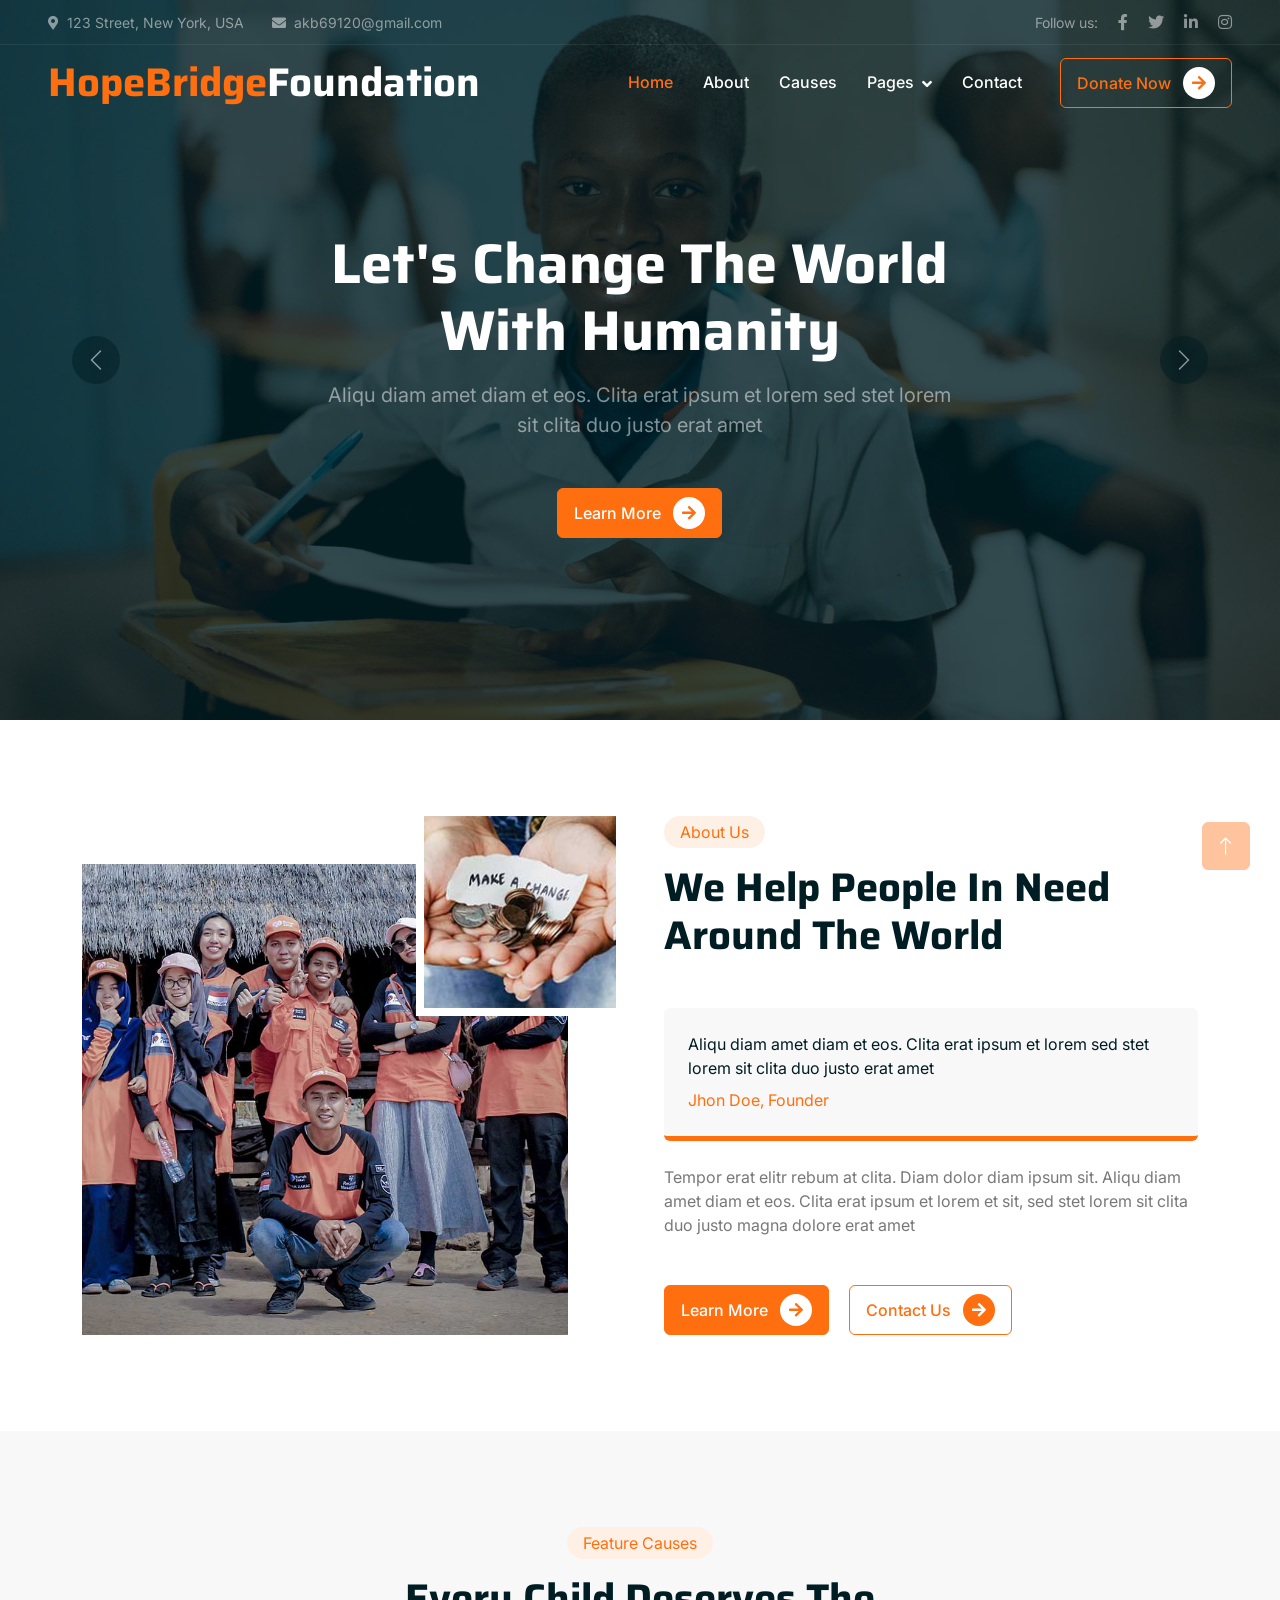
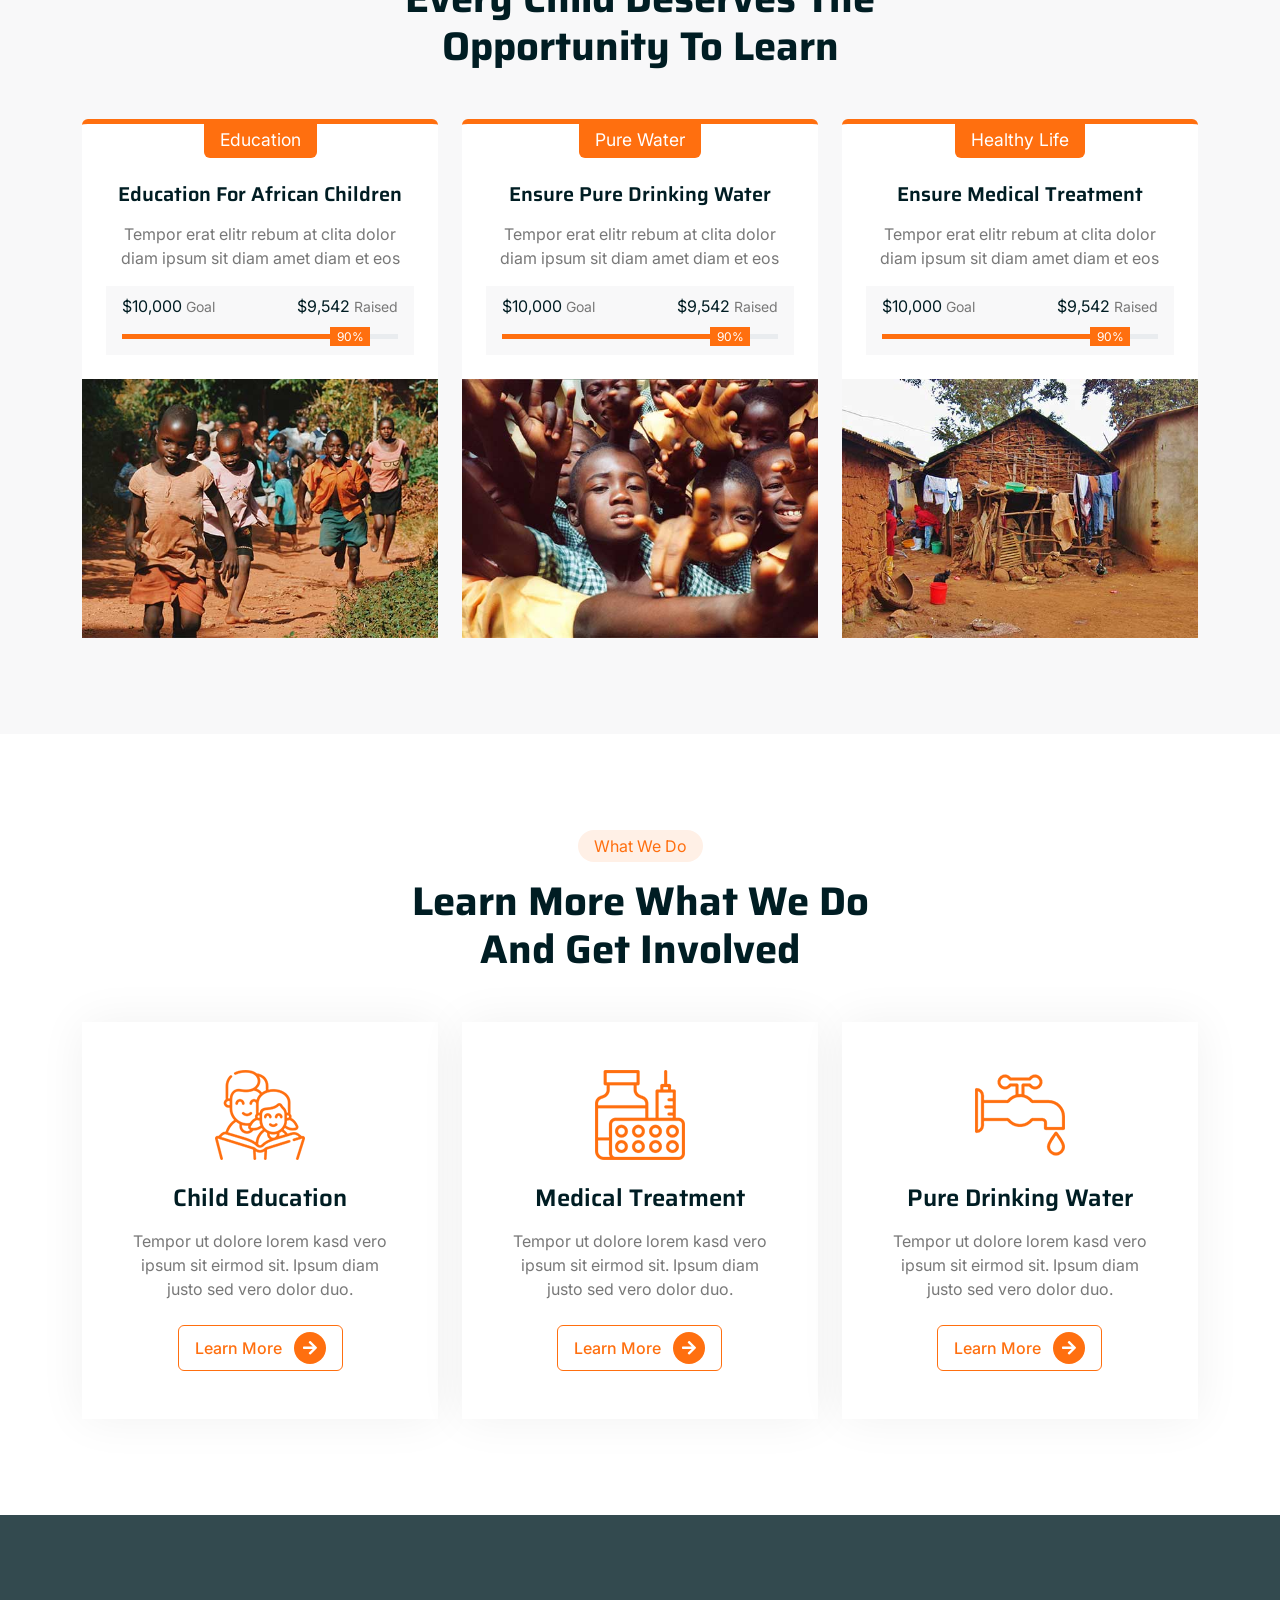
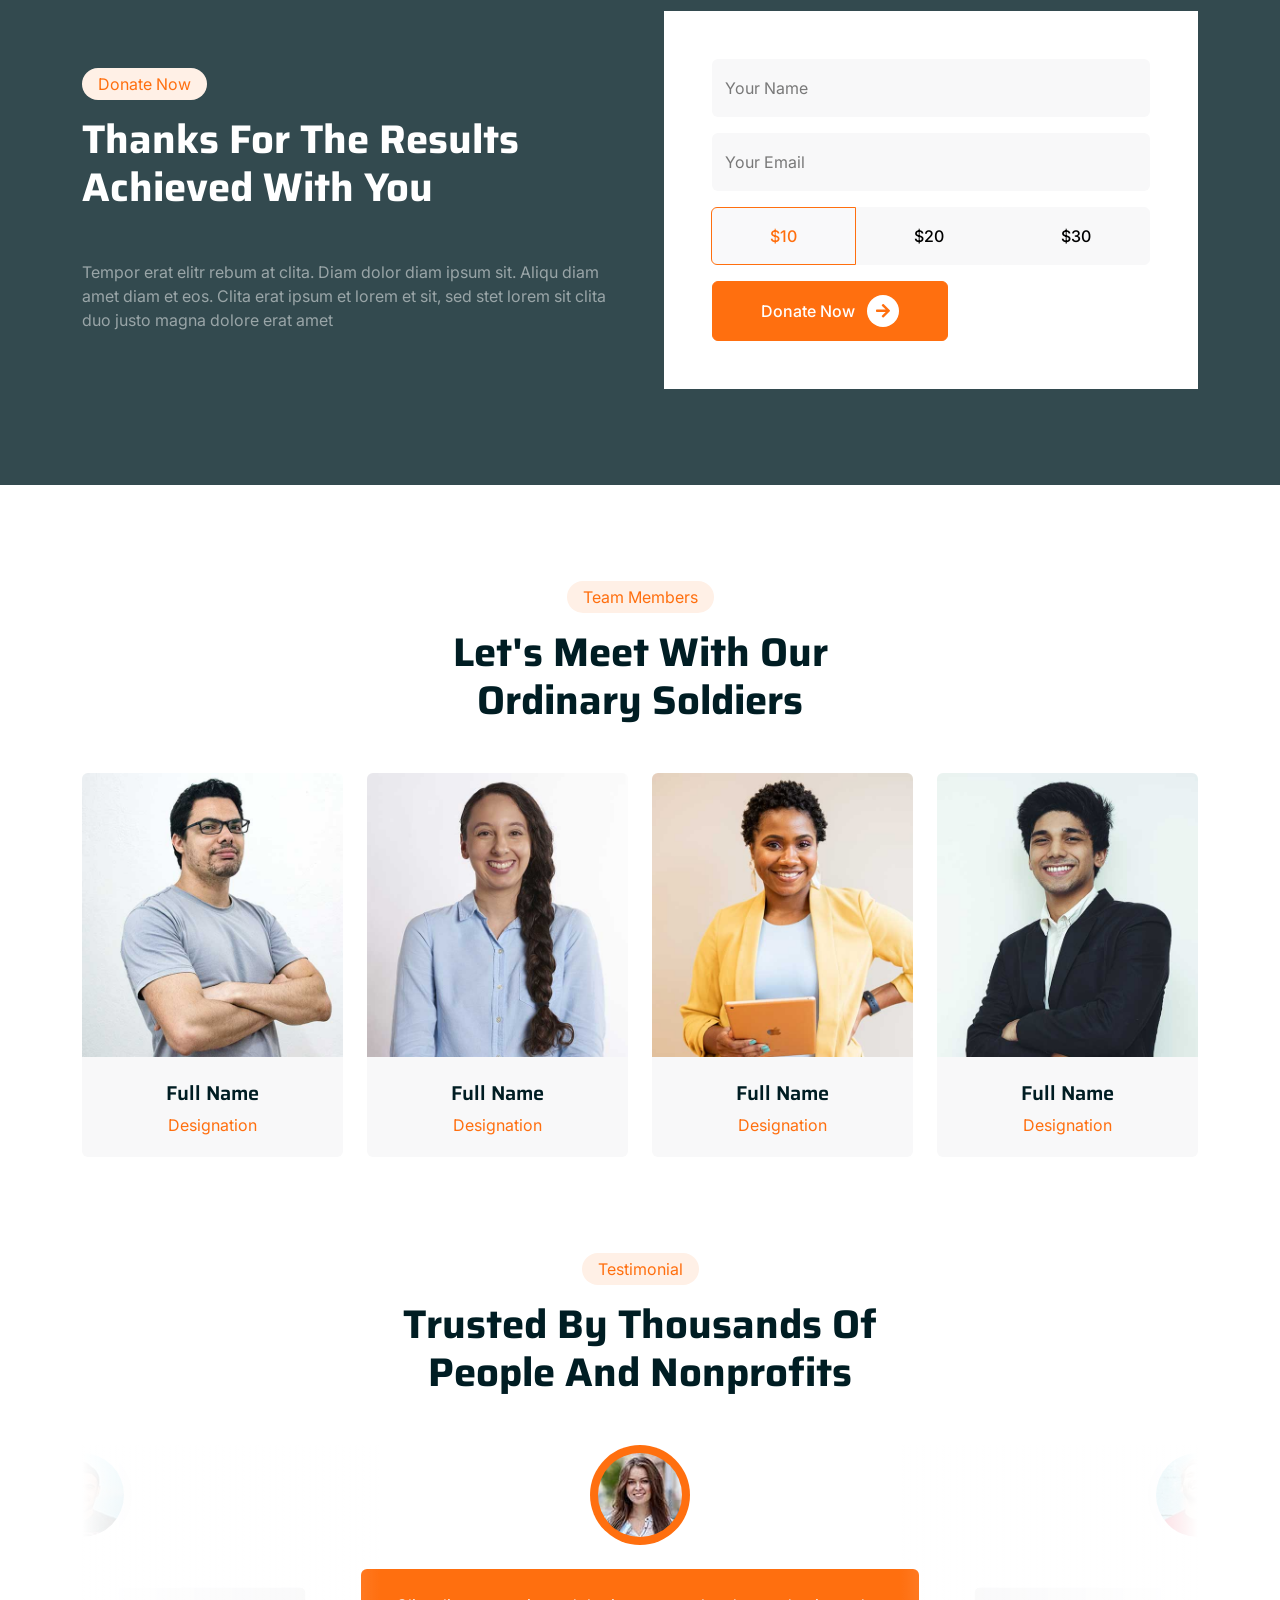
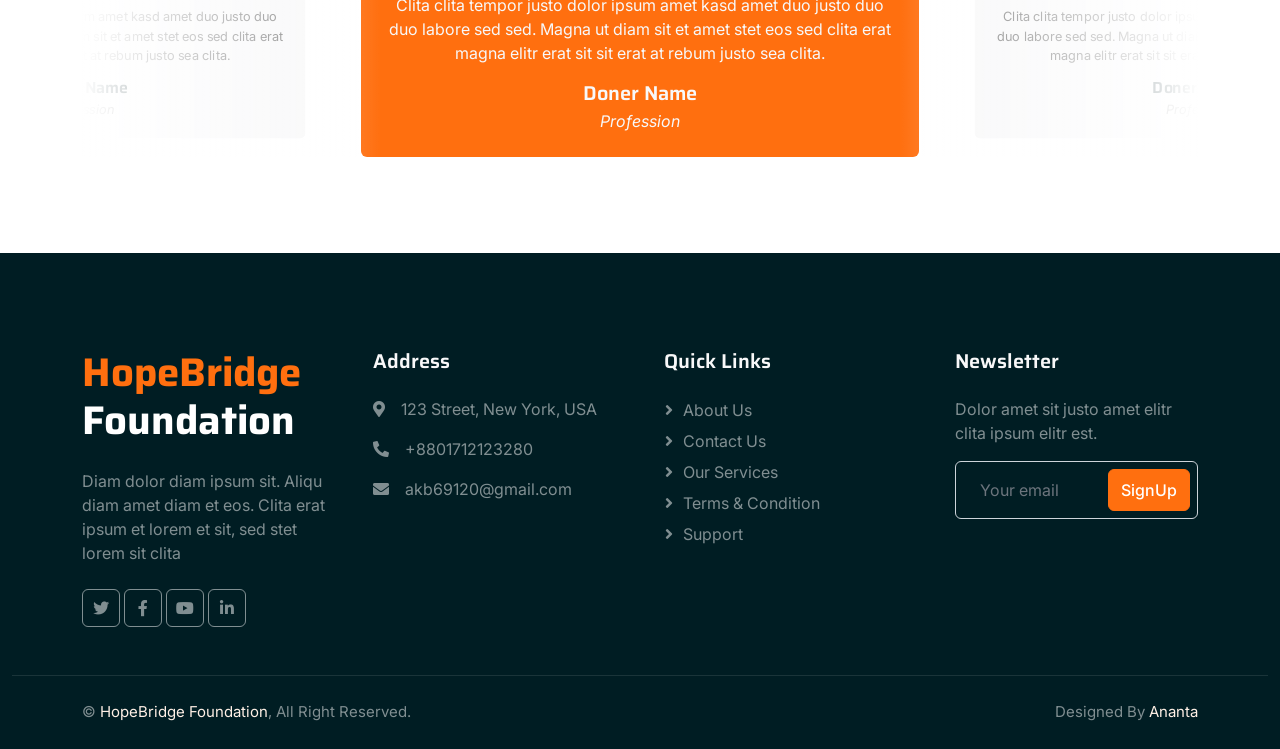
<file: index.html>
<!DOCTYPE html>
<html lang="en">

<head>
    <meta charset="utf-8">
    <title>HopeBridge Foundation - Nonprofit Website</title>
    <meta content="width=device-width, initial-scale=1.0" name="viewport">
    <meta content="" name="keywords">
    <meta content="" name="description">

    <!-- Favicon -->
    <link href="img/favicon.ico" rel="icon">

    <!-- Google Web Fonts -->
    <link rel="preconnect" href="https://fonts.googleapis.com">
    <link rel="preconnect" href="https://fonts.gstatic.com" crossorigin>
    <link href="https://fonts.googleapis.com/css2?family=Inter:wght@400;500;600&family=Saira:wght@500;600;700&display=swap" rel="stylesheet"> 

    <!-- Icon Font Stylesheet -->
    <link href="https://cdnjs.cloudflare.com/ajax/libs/font-awesome/5.10.0/css/all.min.css" rel="stylesheet">
    <link href="https://cdn.jsdelivr.net/npm/bootstrap-icons@1.4.1/font/bootstrap-icons.css" rel="stylesheet">

    <!-- Libraries Stylesheet -->
    <link href="lib/animate/animate.min.css" rel="stylesheet">
    <link href="lib/owlcarousel/assets/owl.carousel.min.css" rel="stylesheet">

    <!-- Customized Bootstrap Stylesheet -->
    <link href="css/bootstrap.min.css" rel="stylesheet">

    <!-- Template Stylesheet -->
    <link href="css/style.css" rel="stylesheet">
</head>

<body>
    <!-- Spinner Start -->
    <div id="spinner" class="show bg-white position-fixed translate-middle w-100 vh-100 top-50 start-50 d-flex align-items-center justify-content-center">
        <div class="spinner-grow text-primary" role="status"></div>
    </div>
    <!-- Spinner End -->


    <!-- Navbar Start -->
    <div class="container-fluid fixed-top px-0 wow fadeIn" data-wow-delay="0.1s">
        <div class="top-bar text-white-50 row gx-0 align-items-center d-none d-lg-flex">
            <div class="col-lg-6 px-5 text-start">
                <small><i class="fa fa-map-marker-alt me-2"></i>123 Street, New York, USA</small>
                <small class="ms-4"><i class="fa fa-envelope me-2"></i>akb69120@gmail.com</small>
            </div>
            <div class="col-lg-6 px-5 text-end">
                <small>Follow us:</small>
                <a class="text-white-50 ms-3" href=""><i class="fab fa-facebook-f"></i></a>
                <a class="text-white-50 ms-3" href=""><i class="fab fa-twitter"></i></a>
                <a class="text-white-50 ms-3" href=""><i class="fab fa-linkedin-in"></i></a>
                <a class="text-white-50 ms-3" href=""><i class="fab fa-instagram"></i></a>
            </div>
        </div>

        <nav class="navbar navbar-expand-lg navbar-dark py-lg-0 px-lg-5 wow fadeIn" data-wow-delay="0.1s">
            <a href="index.html" class="navbar-brand ms-4 ms-lg-0">
                <h1 class="fw-bold text-primary m-0">HopeBridge<span class="text-white">Foundation</span></h1>
            </a>
            <button type="button" class="navbar-toggler me-4" data-bs-toggle="collapse" data-bs-target="#navbarCollapse">
                <span class="navbar-toggler-icon"></span>
            </button>
            <div class="collapse navbar-collapse" id="navbarCollapse">
                <div class="navbar-nav ms-auto p-4 p-lg-0">
                    <a href="index.html" class="nav-item nav-link active">Home</a>
                    <a href="about.html" class="nav-item nav-link">About</a>
                    <a href="causes.html" class="nav-item nav-link">Causes</a>
                    <div class="nav-item dropdown">
                        <a href="#" class="nav-link dropdown-toggle" data-bs-toggle="dropdown">Pages</a>
                        <div class="dropdown-menu m-0">
                            <a href="service.html" class="dropdown-item">Service</a>
                            <a href="donate.html" class="dropdown-item">Donate</a>
                            <a href="team.html" class="dropdown-item">Our Team</a>
                            <a href="testimonial.html" class="dropdown-item">Testimonial</a>
                            <a href="404.html" class="dropdown-item">404 Page</a>
                        </div>
                    </div>
                    <a href="contact.html" class="nav-item nav-link">Contact</a>
                </div>
                <div class="d-none d-lg-flex ms-2">
                    <a class="btn btn-outline-primary py-2 px-3" href="">
                        Donate Now
                        <div class="d-inline-flex btn-sm-square bg-white text-primary rounded-circle ms-2">
                            <i class="fa fa-arrow-right"></i>
                        </div>
                    </a>
                </div>
            </div>
        </nav>
    </div>
    <!-- Navbar End -->


    <!-- Carousel Start -->
    <div class="container-fluid p-0 mb-5">
        <div id="header-carousel" class="carousel slide" data-bs-ride="carousel">
            <div class="carousel-inner">
                <div class="carousel-item active">
                    <img class="w-100" src="img/carousel-1.jpg" alt="Image">
                    <div class="carousel-caption">
                        <div class="container">
                            <div class="row justify-content-center">
                                <div class="col-lg-7 pt-5">
                                    <h1 class="display-4 text-white mb-3 animated slideInDown">Let's Change The World With Humanity</h1>
                                    <p class="fs-5 text-white-50 mb-5 animated slideInDown">Aliqu diam amet diam et eos. Clita erat ipsum et lorem sed stet lorem sit clita duo justo erat amet</p>
                                    <a class="btn btn-primary py-2 px-3 animated slideInDown" href="">
                                        Learn More
                                        <div class="d-inline-flex btn-sm-square bg-white text-primary rounded-circle ms-2">
                                            <i class="fa fa-arrow-right"></i>
                                        </div>
                                    </a>
                                </div>
                            </div>
                        </div>
                    </div>
                </div>
                <div class="carousel-item">
                    <img class="w-100" src="img/carousel-2.jpg" alt="Image">
                    <div class="carousel-caption">
                        <div class="container">
                            <div class="row justify-content-center">
                                <div class="col-lg-7 pt-5">
                                    <h1 class="display-4 text-white mb-3 animated slideInDown">Let's Save More Lifes With Our Helping Hand</h1>
                                    <p class="fs-5 text-white-50 mb-5 animated slideInDown">Aliqu diam amet diam et eos. Clita erat ipsum et lorem sed stet lorem sit clita duo justo erat amet</p>
                                    <a class="btn btn-primary py-2 px-3 animated slideInDown" href="">
                                        Learn More
                                        <div class="d-inline-flex btn-sm-square bg-white text-primary rounded-circle ms-2">
                                            <i class="fa fa-arrow-right"></i>
                                        </div>
                                    </a>
                                </div>
                            </div>
                        </div>
                    </div>
                </div>
            </div>
            <button class="carousel-control-prev" type="button" data-bs-target="#header-carousel"
                data-bs-slide="prev">
                <span class="carousel-control-prev-icon" aria-hidden="true"></span>
                <span class="visually-hidden">Previous</span>
            </button>
            <button class="carousel-control-next" type="button" data-bs-target="#header-carousel"
                data-bs-slide="next">
                <span class="carousel-control-next-icon" aria-hidden="true"></span>
                <span class="visually-hidden">Next</span>
            </button>
        </div>
    </div>
    <!-- Carousel End -->


    <!-- About Start -->
    <div class="container-xxl py-5">
        <div class="container">
            <div class="row g-5">
                <div class="col-lg-6 wow fadeInUp" data-wow-delay="0.1s">
                    <div class="position-relative overflow-hidden h-100" style="min-height: 400px;">
                        <img class="position-absolute w-100 h-100 pt-5 pe-5" src="img/about-1.jpg" alt="" style="object-fit: cover;">
                        <img class="position-absolute top-0 end-0 bg-white ps-2 pb-2" src="img/about-2.jpg" alt="" style="width: 200px; height: 200px;">
                    </div>
                </div>
                <div class="col-lg-6 wow fadeInUp" data-wow-delay="0.5s">
                    <div class="h-100">
                        <div class="d-inline-block rounded-pill bg-secondary text-primary py-1 px-3 mb-3">About Us</div>
                        <h1 class="display-6 mb-5">We Help People In Need Around The World</h1>
                        <div class="bg-light border-bottom border-5 border-primary rounded p-4 mb-4">
                            <p class="text-dark mb-2">Aliqu diam amet diam et eos. Clita erat ipsum et lorem sed stet lorem sit clita duo justo erat amet</p>
                            <span class="text-primary">Jhon Doe, Founder</span>
                        </div>
                        <p class="mb-5">Tempor erat elitr rebum at clita. Diam dolor diam ipsum sit. Aliqu diam amet diam et eos. Clita erat ipsum et lorem et sit, sed stet lorem sit clita duo justo magna dolore erat amet</p>
                        <a class="btn btn-primary py-2 px-3 me-3" href="">
                            Learn More
                            <div class="d-inline-flex btn-sm-square bg-white text-primary rounded-circle ms-2">
                                <i class="fa fa-arrow-right"></i>
                            </div>
                        </a>
                        <a class="btn btn-outline-primary py-2 px-3" href="">
                            Contact Us
                            <div class="d-inline-flex btn-sm-square bg-primary text-white rounded-circle ms-2">
                                <i class="fa fa-arrow-right"></i>
                            </div>
                        </a>
                    </div>
                </div>
            </div>
        </div>
    </div>
    <!-- About End -->


    <!-- Causes Start -->
    <div class="container-xxl bg-light my-5 py-5">
        <div class="container py-5">
            <div class="text-center mx-auto mb-5 wow fadeInUp" data-wow-delay="0.1s" style="max-width: 500px;">
                <div class="d-inline-block rounded-pill bg-secondary text-primary py-1 px-3 mb-3">Feature Causes</div>
                <h1 class="display-6 mb-5">Every Child Deserves The Opportunity To Learn</h1>
            </div>
            <div class="row g-4 justify-content-center">
                <div class="col-lg-4 col-md-6 wow fadeInUp" data-wow-delay="0.1s">
                    <div class="causes-item d-flex flex-column bg-white border-top border-5 border-primary rounded-top overflow-hidden h-100">
                        <div class="text-center p-4 pt-0">
                            <div class="d-inline-block bg-primary text-white rounded-bottom fs-5 pb-1 px-3 mb-4">
                                <small>Education</small>
                            </div>
                            <h5 class="mb-3">Education For African Children</h5>
                            <p>Tempor erat elitr rebum at clita dolor diam ipsum sit diam amet diam et eos</p>
                            <div class="causes-progress bg-light p-3 pt-2">
                                <div class="d-flex justify-content-between">
                                    <p class="text-dark">$10,000 <small class="text-body">Goal</small></p>
                                    <p class="text-dark">$9,542 <small class="text-body">Raised</small></p>
                                </div>
                                <div class="progress">
                                    <div class="progress-bar" role="progressbar" aria-valuenow="90" aria-valuemin="0" aria-valuemax="100">
                                        <span>90%</span>
                                    </div>
                                </div>
                            </div>
                        </div>
                        <div class="position-relative mt-auto">
                            <img class="img-fluid" src="img/courses-1.jpg" alt="">
                            <div class="causes-overlay">
                                <a class="btn btn-outline-primary" href="">
                                    Read More
                                    <div class="d-inline-flex btn-sm-square bg-primary text-white rounded-circle ms-2">
                                        <i class="fa fa-arrow-right"></i>
                                    </div>
                                </a>
                            </div>
                        </div>
                    </div>
                </div>
                <div class="col-lg-4 col-md-6 wow fadeInUp" data-wow-delay="0.3s">
                    <div class="causes-item d-flex flex-column bg-white border-top border-5 border-primary rounded-top overflow-hidden h-100">
                        <div class="text-center p-4 pt-0">
                            <div class="d-inline-block bg-primary text-white rounded-bottom fs-5 pb-1 px-3 mb-4">
                                <small>Pure Water</small>
                            </div>
                            <h5 class="mb-3">Ensure Pure Drinking Water</h5>
                            <p>Tempor erat elitr rebum at clita dolor diam ipsum sit diam amet diam et eos</p>
                            <div class="causes-progress bg-light p-3 pt-2">
                                <div class="d-flex justify-content-between">
                                    <p class="text-dark">$10,000 <small class="text-body">Goal</small></p>
                                    <p class="text-dark">$9,542 <small class="text-body">Raised</small></p>
                                </div>
                                <div class="progress">
                                    <div class="progress-bar" role="progressbar" aria-valuenow="90" aria-valuemin="0" aria-valuemax="100">
                                        <span>90%</span>
                                    </div>
                                </div>
                            </div>
                        </div>
                        <div class="position-relative mt-auto">
                            <img class="img-fluid" src="img/courses-2.jpg" alt="">
                            <div class="causes-overlay">
                                <a class="btn btn-outline-primary" href="">
                                    Read More
                                    <div class="d-inline-flex btn-sm-square bg-primary text-white rounded-circle ms-2">
                                        <i class="fa fa-arrow-right"></i>
                                    </div>
                                </a>
                            </div>
                        </div>
                    </div>
                </div>
                <div class="col-lg-4 col-md-6 wow fadeInUp" data-wow-delay="0.5s">
                    <div class="causes-item d-flex flex-column bg-white border-top border-5 border-primary rounded-top overflow-hidden h-100">
                        <div class="text-center p-4 pt-0">
                            <div class="d-inline-block bg-primary text-white rounded-bottom fs-5 pb-1 px-3 mb-4">
                                <small>Healthy Life</small>
                            </div>
                            <h5 class="mb-3">Ensure Medical Treatment</h5>
                            <p>Tempor erat elitr rebum at clita dolor diam ipsum sit diam amet diam et eos</p>
                            <div class="causes-progress bg-light p-3 pt-2">
                                <div class="d-flex justify-content-between">
                                    <p class="text-dark">$10,000 <small class="text-body">Goal</small></p>
                                    <p class="text-dark">$9,542 <small class="text-body">Raised</small></p>
                                </div>
                                <div class="progress">
                                    <div class="progress-bar" role="progressbar" aria-valuenow="90" aria-valuemin="0" aria-valuemax="100">
                                        <span>90%</span>
                                    </div>
                                </div>
                            </div>
                        </div>
                        <div class="position-relative mt-auto">
                            <img class="img-fluid" src="img/courses-3.jpg" alt="">
                            <div class="causes-overlay">
                                <a class="btn btn-outline-primary" href="">
                                    Read More
                                    <div class="d-inline-flex btn-sm-square bg-primary text-white rounded-circle ms-2">
                                        <i class="fa fa-arrow-right"></i>
                                    </div>
                                </a>
                            </div>
                        </div>
                    </div>
                </div>
            </div>
        </div>
    </div>
    <!-- Causes End -->


    <!-- Service Start -->
    <div class="container-xxl py-5">
        <div class="container">
            <div class="text-center mx-auto mb-5 wow fadeInUp" data-wow-delay="0.1s" style="max-width: 500px;">
                <div class="d-inline-block rounded-pill bg-secondary text-primary py-1 px-3 mb-3">What We Do</div>
                <h1 class="display-6 mb-5">Learn More What We Do And Get Involved</h1>
            </div>
            <div class="row g-4 justify-content-center">
                <div class="col-lg-4 col-md-6 wow fadeInUp" data-wow-delay="0.1s">
                    <div class="service-item bg-white text-center h-100 p-4 p-xl-5">
                        <img class="img-fluid mb-4" src="img/icon-1.png" alt="">
                        <h4 class="mb-3">Child Education</h4>
                        <p class="mb-4">Tempor ut dolore lorem kasd vero ipsum sit eirmod sit. Ipsum diam justo sed vero dolor duo.</p>
                        <a class="btn btn-outline-primary px-3" href="">
                            Learn More
                            <div class="d-inline-flex btn-sm-square bg-primary text-white rounded-circle ms-2">
                                <i class="fa fa-arrow-right"></i>
                            </div>
                        </a>
                    </div>
                </div>
                <div class="col-lg-4 col-md-6 wow fadeInUp" data-wow-delay="0.3s">
                    <div class="service-item bg-white text-center h-100 p-4 p-xl-5">
                        <img class="img-fluid mb-4" src="img/icon-2.png" alt="">
                        <h4 class="mb-3">Medical Treatment</h4>
                        <p class="mb-4">Tempor ut dolore lorem kasd vero ipsum sit eirmod sit. Ipsum diam justo sed vero dolor duo.</p>
                        <a class="btn btn-outline-primary px-3" href="">
                            Learn More
                            <div class="d-inline-flex btn-sm-square bg-primary text-white rounded-circle ms-2">
                                <i class="fa fa-arrow-right"></i>
                            </div>
                        </a>
                    </div>
                </div>
                <div class="col-lg-4 col-md-6 wow fadeInUp" data-wow-delay="0.5s">
                    <div class="service-item bg-white text-center h-100 p-4 p-xl-5">
                        <img class="img-fluid mb-4" src="img/icon-3.png" alt="">
                        <h4 class="mb-3">Pure Drinking Water</h4>
                        <p class="mb-4">Tempor ut dolore lorem kasd vero ipsum sit eirmod sit. Ipsum diam justo sed vero dolor duo.</p>
                        <a class="btn btn-outline-primary px-3" href="">
                            Learn More
                            <div class="d-inline-flex btn-sm-square bg-primary text-white rounded-circle ms-2">
                                <i class="fa fa-arrow-right"></i>
                            </div>
                        </a>
                    </div>
                </div>
            </div>
        </div>
    </div>
    <!-- Service End -->


    <!-- Donate Start -->
    <div class="container-fluid donate my-5 py-5" data-parallax="scroll" data-image-src="img/carousel-2.jpg">
        <div class="container py-5">
            <div class="row g-5 align-items-center">
                <div class="col-lg-6 wow fadeIn" data-wow-delay="0.1s">
                    <div class="d-inline-block rounded-pill bg-secondary text-primary py-1 px-3 mb-3">Donate Now</div>
                    <h1 class="display-6 text-white mb-5">Thanks For The Results Achieved With You</h1>
                    <p class="text-white-50 mb-0">Tempor erat elitr rebum at clita. Diam dolor diam ipsum sit. Aliqu diam amet diam et eos. Clita erat ipsum et lorem et sit, sed stet lorem sit clita duo justo magna dolore erat amet</p>
                </div>
                <div class="col-lg-6 wow fadeIn" data-wow-delay="0.5s">
                    <div class="h-100 bg-white p-5">
                        <form>
                            <div class="row g-3">
                                <div class="col-12">
                                    <div class="form-floating">
                                        <input type="text" class="form-control bg-light border-0" id="name" placeholder="Your Name">
                                        <label for="name">Your Name</label>
                                    </div>
                                </div>
                                <div class="col-12">
                                    <div class="form-floating">
                                        <input type="email" class="form-control bg-light border-0" id="email" placeholder="Your Email">
                                        <label for="email">Your Email</label>
                                    </div>
                                </div>
                                <div class="col-12">
                                    <div class="btn-group d-flex justify-content-around">
                                        <input type="radio" class="btn-check" name="btnradio" id="btnradio1" checked>
                                        <label class="btn btn-light py-3" for="btnradio1">$10</label>

                                        <input type="radio" class="btn-check" name="btnradio" id="btnradio2">
                                        <label class="btn btn-light py-3" for="btnradio2">$20</label>

                                        <input type="radio" class="btn-check" name="btnradio" id="btnradio3">
                                        <label class="btn btn-light py-3" for="btnradio3">$30</label>
                                    </div>
                                </div>
                                <div class="col-12">
                                    <button class="btn btn-primary px-5" style="height: 60px;">
                                        Donate Now
                                        <div class="d-inline-flex btn-sm-square bg-white text-primary rounded-circle ms-2">
                                            <i class="fa fa-arrow-right"></i>
                                        </div>
                                    </button>
                                </div>
                            </div>
                        </form>
                    </div>
                </div>
            </div>
        </div>
    </div>
    <!-- Donate End -->


    <!-- Team Start -->
    <div class="container-xxl py-5">
        <div class="container">
            <div class="text-center mx-auto mb-5 wow fadeInUp" data-wow-delay="0.1s" style="max-width: 500px;">
                <div class="d-inline-block rounded-pill bg-secondary text-primary py-1 px-3 mb-3">Team Members</div>
                <h1 class="display-6 mb-5">Let's Meet With Our Ordinary Soldiers</h1>
            </div>
            <div class="row g-4">
                <div class="col-lg-3 col-md-6 wow fadeInUp" data-wow-delay="0.1s">
                    <div class="team-item position-relative rounded overflow-hidden">
                        <div class="overflow-hidden">
                            <img class="img-fluid" src="img/team-1.jpg" alt="">
                        </div>
                        <div class="team-text bg-light text-center p-4">
                            <h5>Full Name</h5>
                            <p class="text-primary">Designation</p>
                            <div class="team-social text-center">
                                <a class="btn btn-square" href=""><i class="fab fa-facebook-f"></i></a>
                                <a class="btn btn-square" href=""><i class="fab fa-twitter"></i></a>
                                <a class="btn btn-square" href=""><i class="fab fa-instagram"></i></a>
                            </div>
                        </div>
                    </div>
                </div>
                <div class="col-lg-3 col-md-6 wow fadeInUp" data-wow-delay="0.3s">
                    <div class="team-item position-relative rounded overflow-hidden">
                        <div class="overflow-hidden">
                            <img class="img-fluid" src="img/team-2.jpg" alt="">
                        </div>
                        <div class="team-text bg-light text-center p-4">
                            <h5>Full Name</h5>
                            <p class="text-primary">Designation</p>
                            <div class="team-social text-center">
                                <a class="btn btn-square" href=""><i class="fab fa-facebook-f"></i></a>
                                <a class="btn btn-square" href=""><i class="fab fa-twitter"></i></a>
                                <a class="btn btn-square" href=""><i class="fab fa-instagram"></i></a>
                            </div>
                        </div>
                    </div>
                </div>
                <div class="col-lg-3 col-md-6 wow fadeInUp" data-wow-delay="0.5s">
                    <div class="team-item position-relative rounded overflow-hidden">
                        <div class="overflow-hidden">
                            <img class="img-fluid" src="img/team-3.jpg" alt="">
                        </div>
                        <div class="team-text bg-light text-center p-4">
                            <h5>Full Name</h5>
                            <p class="text-primary">Designation</p>
                            <div class="team-social text-center">
                                <a class="btn btn-square" href=""><i class="fab fa-facebook-f"></i></a>
                                <a class="btn btn-square" href=""><i class="fab fa-twitter"></i></a>
                                <a class="btn btn-square" href=""><i class="fab fa-instagram"></i></a>
                            </div>
                        </div>
                    </div>
                </div>
                <div class="col-lg-3 col-md-6 wow fadeInUp" data-wow-delay="0.7s">
                    <div class="team-item position-relative rounded overflow-hidden">
                        <div class="overflow-hidden">
                            <img class="img-fluid" src="img/team-4.jpg" alt="">
                        </div>
                        <div class="team-text bg-light text-center p-4">
                            <h5>Full Name</h5>
                            <p class="text-primary">Designation</p>
                            <div class="team-social text-center">
                                <a class="btn btn-square" href=""><i class="fab fa-facebook-f"></i></a>
                                <a class="btn btn-square" href=""><i class="fab fa-twitter"></i></a>
                                <a class="btn btn-square" href=""><i class="fab fa-instagram"></i></a>
                            </div>
                        </div>
                    </div>
                </div>
            </div>
        </div>
    </div>
    <!-- Team End -->


    <!-- Testimonial Start -->
    <div class="container-xxl py-5">
        <div class="container">
            <div class="text-center mx-auto mb-5 wow fadeInUp" data-wow-delay="0.1s" style="max-width: 500px;">
                <div class="d-inline-block rounded-pill bg-secondary text-primary py-1 px-3 mb-3">Testimonial</div>
                <h1 class="display-6 mb-5">Trusted By Thousands Of People And Nonprofits</h1>
            </div>
            <div class="owl-carousel testimonial-carousel wow fadeInUp" data-wow-delay="0.1s">
                <div class="testimonial-item text-center">
                    <img class="img-fluid bg-light rounded-circle p-2 mx-auto mb-4" src="img/testimonial-1.jpg" style="width: 100px; height: 100px;">
                    <div class="testimonial-text rounded text-center p-4">
                        <p>Clita clita tempor justo dolor ipsum amet kasd amet duo justo duo duo labore sed sed. Magna ut diam sit et amet stet eos sed clita erat magna elitr erat sit sit erat at rebum justo sea clita.</p>
                        <h5 class="mb-1">Doner Name</h5>
                        <span class="fst-italic">Profession</span>
                    </div>
                </div>
                <div class="testimonial-item text-center">
                    <img class="img-fluid bg-light rounded-circle p-2 mx-auto mb-4" src="img/testimonial-2.jpg" style="width: 100px; height: 100px;">
                    <div class="testimonial-text rounded text-center p-4">
                        <p>Clita clita tempor justo dolor ipsum amet kasd amet duo justo duo duo labore sed sed. Magna ut diam sit et amet stet eos sed clita erat magna elitr erat sit sit erat at rebum justo sea clita.</p>
                        <h5 class="mb-1">Doner Name</h5>
                        <span class="fst-italic">Profession</span>
                    </div>
                </div>
                <div class="testimonial-item text-center">
                    <img class="img-fluid bg-light rounded-circle p-2 mx-auto mb-4" src="img/testimonial-3.jpg" style="width: 100px; height: 100px;">
                    <div class="testimonial-text rounded text-center p-4">
                        <p>Clita clita tempor justo dolor ipsum amet kasd amet duo justo duo duo labore sed sed. Magna ut diam sit et amet stet eos sed clita erat magna elitr erat sit sit erat at rebum justo sea clita.</p>
                        <h5 class="mb-1">Doner Name</h5>
                        <span class="fst-italic">Profession</span>
                    </div>
                </div>
            </div>
        </div>
    </div>
    <!-- Testimonial End -->


    <!-- Footer Start -->
    <div class="container-fluid bg-dark text-white-50 footer mt-5 pt-5 wow fadeIn" data-wow-delay="0.1s">
        <div class="container py-5">
            <div class="row g-5">
                <div class="col-lg-3 col-md-6">
                    <h1 class="fw-bold text-primary mb-4">HopeBridge <span class="text-white">Foundation</span></h1>
                    <p>Diam dolor diam ipsum sit. Aliqu diam amet diam et eos. Clita erat ipsum et lorem et sit, sed stet lorem sit clita</p>
                    <div class="d-flex pt-2">
                        <a class="btn btn-square me-1" href=""><i class="fab fa-twitter"></i></a>
                        <a class="btn btn-square me-1" href=""><i class="fab fa-facebook-f"></i></a>
                        <a class="btn btn-square me-1" href=""><i class="fab fa-youtube"></i></a>
                        <a class="btn btn-square me-0" href=""><i class="fab fa-linkedin-in"></i></a>
                    </div>
                </div>
                <div class="col-lg-3 col-md-6">
                    <h5 class="text-light mb-4">Address</h5>
                    <p><i class="fa fa-map-marker-alt me-3"></i>123 Street, New York, USA</p>
                    <p><i class="fa fa-phone-alt me-3"></i>+8801712123280</p>
                    <p><i class="fa fa-envelope me-3"></i>akb69120@gmail.com</p>
                </div>
                <div class="col-lg-3 col-md-6">
                    <h5 class="text-light mb-4">Quick Links</h5>
                    <a class="btn btn-link" href="">About Us</a>
                    <a class="btn btn-link" href="">Contact Us</a>
                    <a class="btn btn-link" href="">Our Services</a>
                    <a class="btn btn-link" href="">Terms & Condition</a>
                    <a class="btn btn-link" href="">Support</a>
                </div>
                <div class="col-lg-3 col-md-6">
                    <h5 class="text-light mb-4">Newsletter</h5>
                    <p>Dolor amet sit justo amet elitr clita ipsum elitr est.</p>
                    <div class="position-relative mx-auto" style="max-width: 400px;">
                        <input class="form-control bg-transparent w-100 py-3 ps-4 pe-5" type="text" placeholder="Your email">
                        <button type="button" class="btn btn-primary py-2 position-absolute top-0 end-0 mt-2 me-2">SignUp</button>
                    </div>
                </div>
            </div>
        </div>
        <div class="container-fluid copyright">
            <div class="container">
                <div class="row">
                    <div class="col-md-6 text-center text-md-start mb-3 mb-md-0">
                        &copy; <a href="#">HopeBridge Foundation</a>, All Right Reserved.
                    </div>
                    <div class="col-md-6 text-center text-md-end">
                       
                        Designed By <a href="https://htmlcodex.com">Ananta</a>
                    </div>
                </div>
            </div>
        </div>
    </div>
    <!-- Footer End -->


    <!-- Back to Top -->
    <a href="#" class="btn btn-lg btn-primary btn-lg-square back-to-top"><i class="bi bi-arrow-up"></i></a>


    <!-- JavaScript Libraries -->
    <script src="https://code.jquery.com/jquery-3.4.1.min.js"></script>
    <script src="https://cdn.jsdelivr.net/npm/bootstrap@5.0.0/dist/js/bootstrap.bundle.min.js"></script>
    <script src="lib/wow/wow.min.js"></script>
    <script src="lib/easing/easing.min.js"></script>
    <script src="lib/waypoints/waypoints.min.js"></script>
    <script src="lib/owlcarousel/owl.carousel.min.js"></script>
    <script src="lib/parallax/parallax.min.js"></script>

    <!-- Template Javascript -->
    <script src="js/main.js"></script>
</body>

</html>
</file>
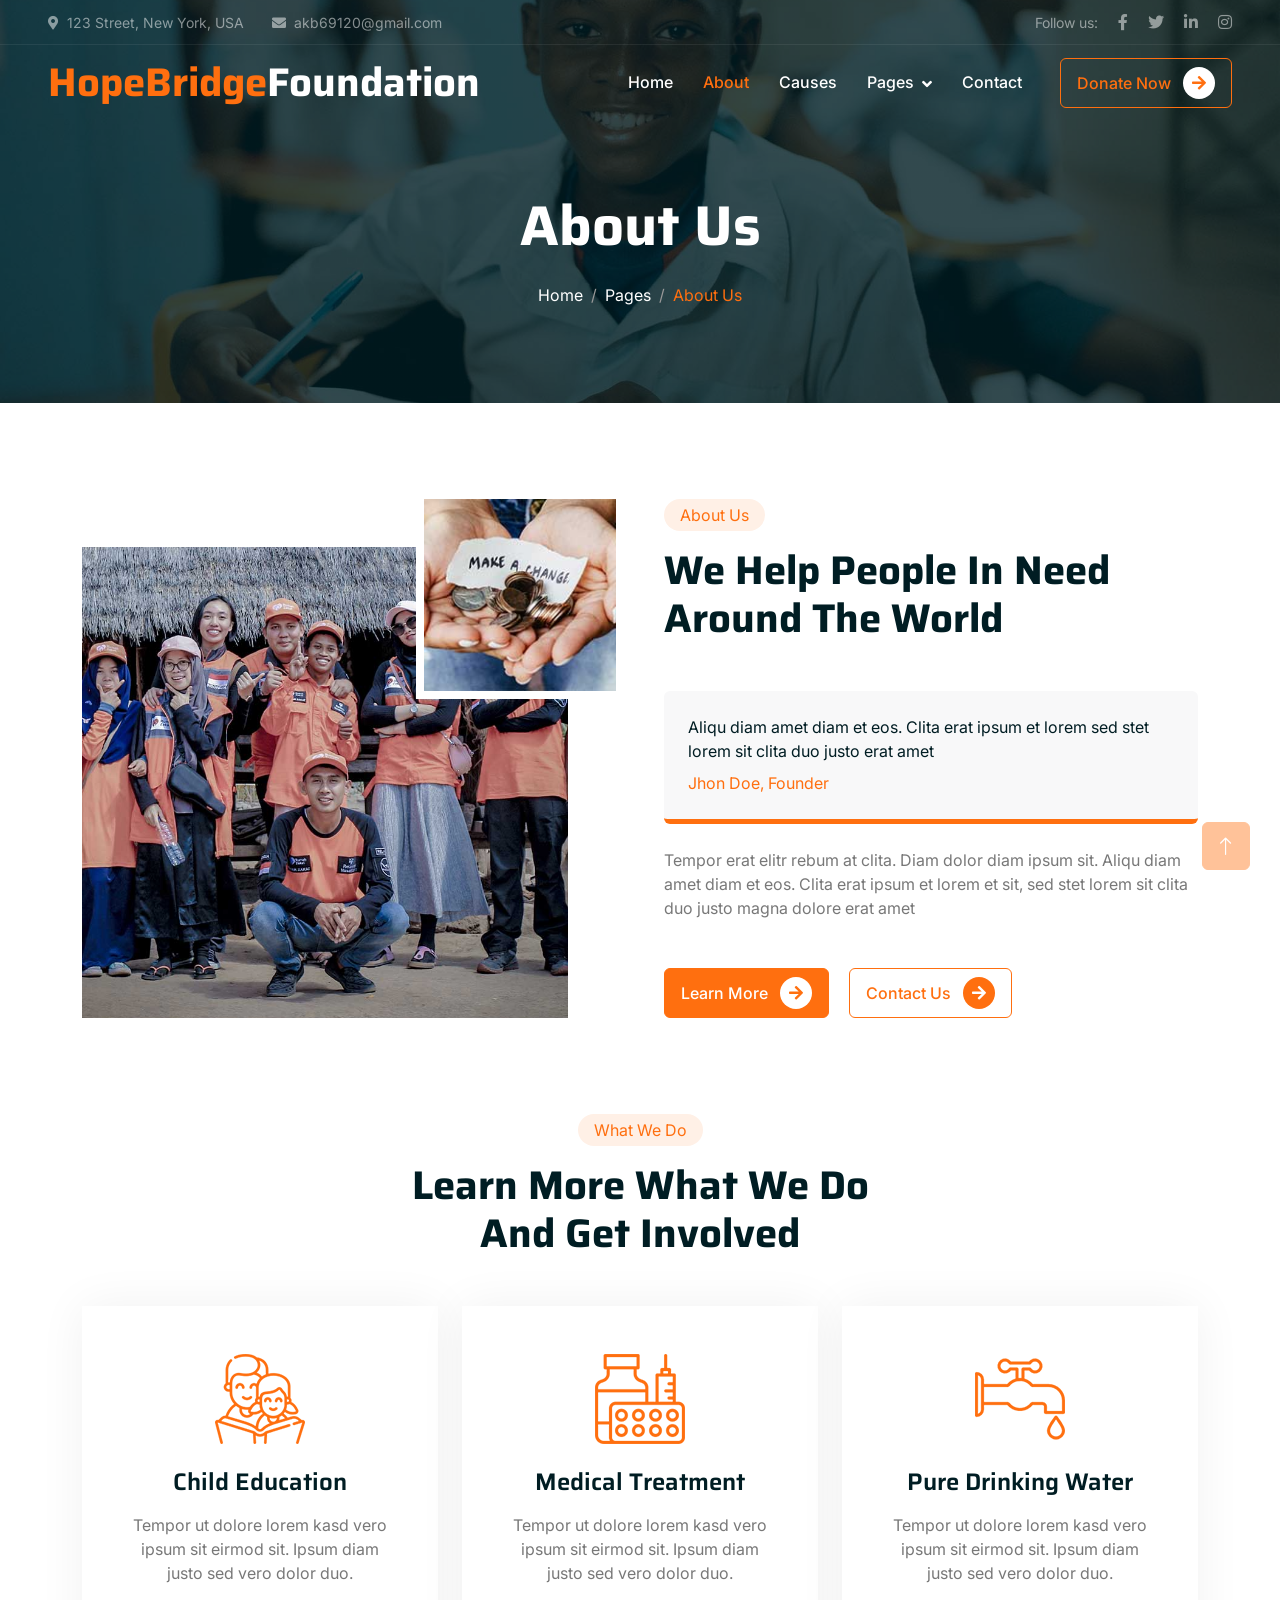
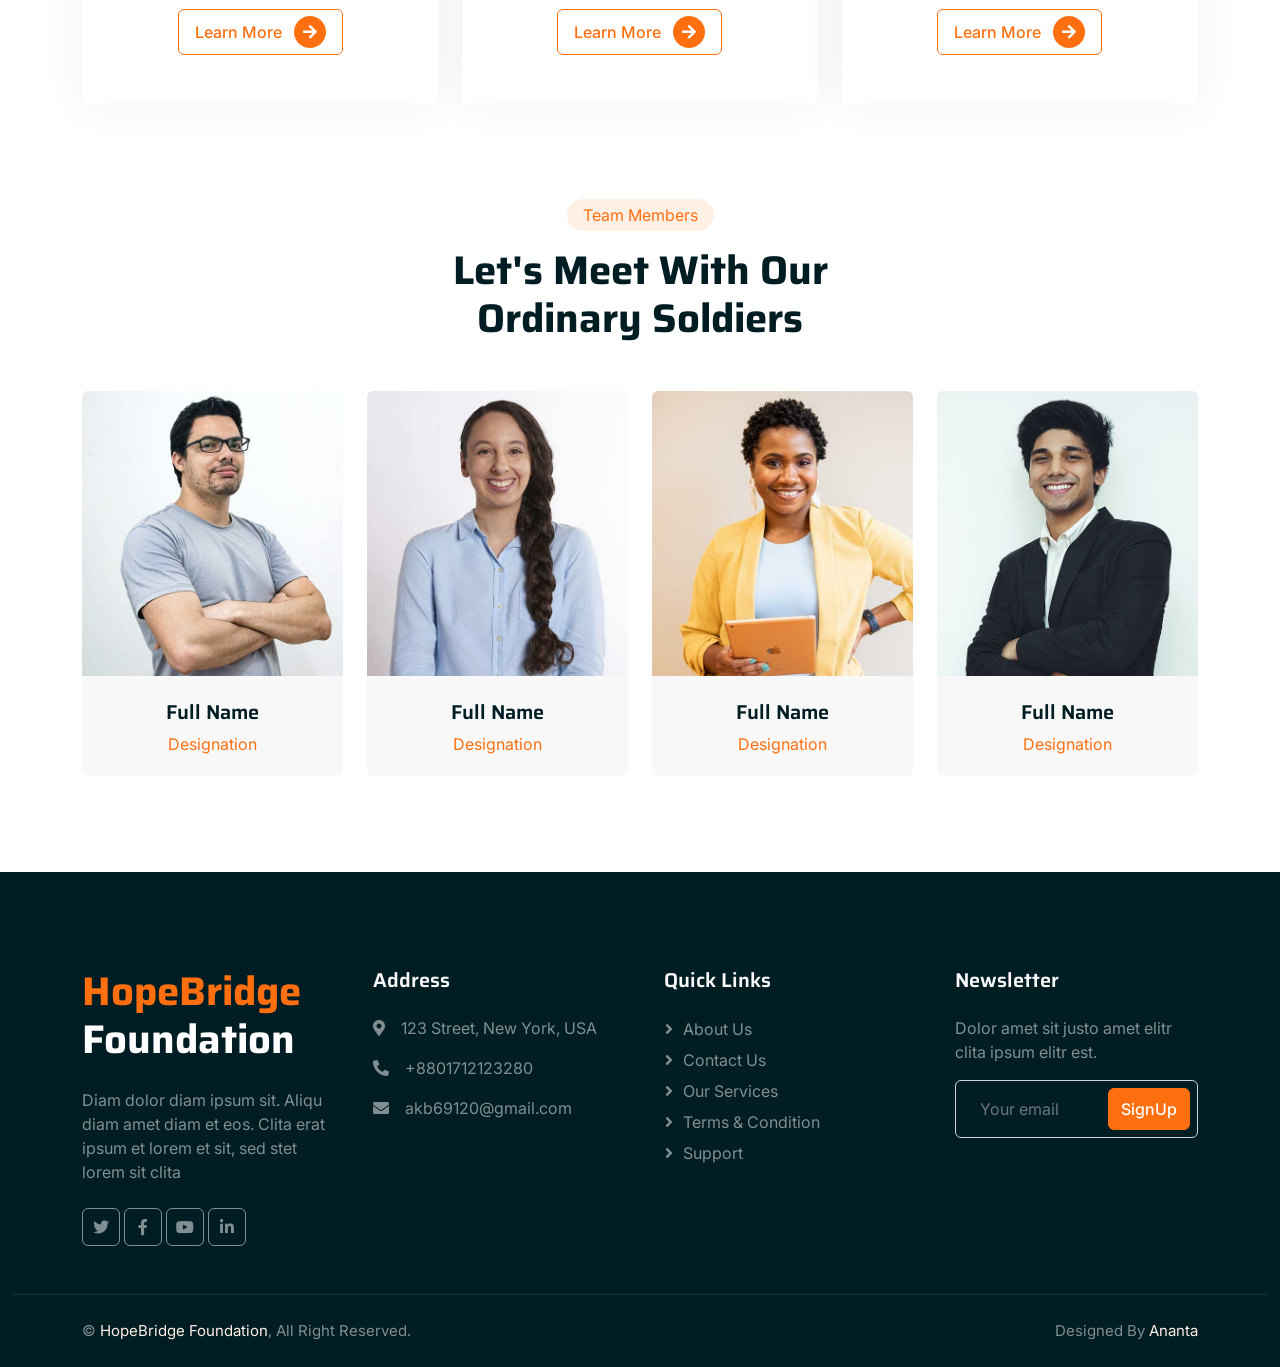
<file: about.html>
<!DOCTYPE html>
<html lang="en">

<head>
    <meta charset="utf-8">
    <title>HopeBridge Foundation - Nonprofit Website</title>
    <meta content="width=device-width, initial-scale=1.0" name="viewport">
    <meta content="" name="keywords">
    <meta content="" name="description">

    <!-- Favicon -->
    <link href="img/favicon.ico" rel="icon">

    <!-- Google Web Fonts -->
    <link rel="preconnect" href="https://fonts.googleapis.com">
    <link rel="preconnect" href="https://fonts.gstatic.com" crossorigin>
    <link href="https://fonts.googleapis.com/css2?family=Inter:wght@400;500;600&family=Saira:wght@500;600;700&display=swap" rel="stylesheet"> 

    <!-- Icon Font Stylesheet -->
    <link href="https://cdnjs.cloudflare.com/ajax/libs/font-awesome/5.10.0/css/all.min.css" rel="stylesheet">
    <link href="https://cdn.jsdelivr.net/npm/bootstrap-icons@1.4.1/font/bootstrap-icons.css" rel="stylesheet">

    <!-- Libraries Stylesheet -->
    <link href="lib/animate/animate.min.css" rel="stylesheet">
    <link href="lib/owlcarousel/assets/owl.carousel.min.css" rel="stylesheet">

    <!-- Customized Bootstrap Stylesheet -->
    <link href="css/bootstrap.min.css" rel="stylesheet">

    <!-- Template Stylesheet -->
    <link href="css/style.css" rel="stylesheet">
</head>

<body>
    <!-- Spinner Start -->
    <div id="spinner" class="show bg-white position-fixed translate-middle w-100 vh-100 top-50 start-50 d-flex align-items-center justify-content-center">
        <div class="spinner-grow text-primary" role="status"></div>
    </div>
    <!-- Spinner End -->


    <!-- Navbar Start -->
    <div class="container-fluid fixed-top px-0 wow fadeIn" data-wow-delay="0.1s">
        <div class="top-bar text-white-50 row gx-0 align-items-center d-none d-lg-flex">
            <div class="col-lg-6 px-5 text-start">
                <small><i class="fa fa-map-marker-alt me-2"></i>123 Street, New York, USA</small>
                <small class="ms-4"><i class="fa fa-envelope me-2"></i>akb69120@gmail.com</small>
            </div>
            <div class="col-lg-6 px-5 text-end">
                <small>Follow us:</small>
                <a class="text-white-50 ms-3" href=""><i class="fab fa-facebook-f"></i></a>
                <a class="text-white-50 ms-3" href=""><i class="fab fa-twitter"></i></a>
                <a class="text-white-50 ms-3" href=""><i class="fab fa-linkedin-in"></i></a>
                <a class="text-white-50 ms-3" href=""><i class="fab fa-instagram"></i></a>
            </div>
        </div>

        <nav class="navbar navbar-expand-lg navbar-dark py-lg-0 px-lg-5 wow fadeIn" data-wow-delay="0.1s">
            <a href="index.html" class="navbar-brand ms-4 ms-lg-0">
                <h1 class="fw-bold text-primary m-0">HopeBridge<span class="text-white">Foundation</span></h1>
            </a>
            <button type="button" class="navbar-toggler me-4" data-bs-toggle="collapse" data-bs-target="#navbarCollapse">
                <span class="navbar-toggler-icon"></span>
            </button>
            <div class="collapse navbar-collapse" id="navbarCollapse">
                <div class="navbar-nav ms-auto p-4 p-lg-0">
                    <a href="index.html" class="nav-item nav-link">Home</a>
                    <a href="about.html" class="nav-item nav-link active">About</a>
                    <a href="causes.html" class="nav-item nav-link">Causes</a>
                    <div class="nav-item dropdown">
                        <a href="#" class="nav-link dropdown-toggle" data-bs-toggle="dropdown">Pages</a>
                        <div class="dropdown-menu m-0">
                            <a href="service.html" class="dropdown-item">Service</a>
                            <a href="donate.html" class="dropdown-item">Donate</a>
                            <a href="team.html" class="dropdown-item">Our Team</a>
                            <a href="testimonial.html" class="dropdown-item">Testimonial</a>
                            <a href="404.html" class="dropdown-item">404 Page</a>
                        </div>
                    </div>
                    <a href="contact.html" class="nav-item nav-link">Contact</a>
                </div>
                <div class="d-none d-lg-flex ms-2">
                    <a class="btn btn-outline-primary py-2 px-3" href="">
                        Donate Now
                        <div class="d-inline-flex btn-sm-square bg-white text-primary rounded-circle ms-2">
                            <i class="fa fa-arrow-right"></i>
                        </div>
                    </a>
                </div>
            </div>
        </nav>
    </div>
    <!-- Navbar End -->


    <!-- Page Header Start -->
    <div class="container-fluid page-header mb-5 wow fadeIn" data-wow-delay="0.1s">
        <div class="container text-center">
            <h1 class="display-4 text-white animated slideInDown mb-4">About Us</h1>
            <nav aria-label="breadcrumb animated slideInDown">
                <ol class="breadcrumb justify-content-center mb-0">
                    <li class="breadcrumb-item"><a class="text-white" href="#">Home</a></li>
                    <li class="breadcrumb-item"><a class="text-white" href="#">Pages</a></li>
                    <li class="breadcrumb-item text-primary active" aria-current="page">About Us</li>
                </ol>
            </nav>
        </div>
    </div>
    <!-- Page Header End -->


    <!-- About Start -->
    <div class="container-xxl py-5">
        <div class="container">
            <div class="row g-5">
                <div class="col-lg-6 wow fadeInUp" data-wow-delay="0.1s">
                    <div class="position-relative overflow-hidden h-100" style="min-height: 400px;">
                        <img class="position-absolute w-100 h-100 pt-5 pe-5" src="img/about-1.jpg" alt="" style="object-fit: cover;">
                        <img class="position-absolute top-0 end-0 bg-white ps-2 pb-2" src="img/about-2.jpg" alt="" style="width: 200px; height: 200px;">
                    </div>
                </div>
                <div class="col-lg-6 wow fadeInUp" data-wow-delay="0.5s">
                    <div class="h-100">
                        <div class="d-inline-block rounded-pill bg-secondary text-primary py-1 px-3 mb-3">About Us</div>
                        <h1 class="display-6 mb-5">We Help People In Need Around The World</h1>
                        <div class="bg-light border-bottom border-5 border-primary rounded p-4 mb-4">
                            <p class="text-dark mb-2">Aliqu diam amet diam et eos. Clita erat ipsum et lorem sed stet lorem sit clita duo justo erat amet</p>
                            <span class="text-primary">Jhon Doe, Founder</span>
                        </div>
                        <p class="mb-5">Tempor erat elitr rebum at clita. Diam dolor diam ipsum sit. Aliqu diam amet diam et eos. Clita erat ipsum et lorem et sit, sed stet lorem sit clita duo justo magna dolore erat amet</p>
                        <a class="btn btn-primary py-2 px-3 me-3" href="">
                            Learn More
                            <div class="d-inline-flex btn-sm-square bg-white text-primary rounded-circle ms-2">
                                <i class="fa fa-arrow-right"></i>
                            </div>
                        </a>
                        <a class="btn btn-outline-primary py-2 px-3" href="">
                            Contact Us
                            <div class="d-inline-flex btn-sm-square bg-primary text-white rounded-circle ms-2">
                                <i class="fa fa-arrow-right"></i>
                            </div>
                        </a>
                    </div>
                </div>
            </div>
        </div>
    </div>
    <!-- About End -->


    <!-- Service Start -->
    <div class="container-xxl py-5">
        <div class="container">
            <div class="text-center mx-auto mb-5 wow fadeInUp" data-wow-delay="0.1s" style="max-width: 500px;">
                <div class="d-inline-block rounded-pill bg-secondary text-primary py-1 px-3 mb-3">What We Do</div>
                <h1 class="display-6 mb-5">Learn More What We Do And Get Involved</h1>
            </div>
            <div class="row g-4 justify-content-center">
                <div class="col-lg-4 col-md-6 wow fadeInUp" data-wow-delay="0.1s">
                    <div class="service-item bg-white text-center h-100 p-4 p-xl-5">
                        <img class="img-fluid mb-4" src="img/icon-1.png" alt="">
                        <h4 class="mb-3">Child Education</h4>
                        <p class="mb-4">Tempor ut dolore lorem kasd vero ipsum sit eirmod sit. Ipsum diam justo sed vero dolor duo.</p>
                        <a class="btn btn-outline-primary px-3" href="">
                            Learn More
                            <div class="d-inline-flex btn-sm-square bg-primary text-white rounded-circle ms-2">
                                <i class="fa fa-arrow-right"></i>
                            </div>
                        </a>
                    </div>
                </div>
                <div class="col-lg-4 col-md-6 wow fadeInUp" data-wow-delay="0.3s">
                    <div class="service-item bg-white text-center h-100 p-4 p-xl-5">
                        <img class="img-fluid mb-4" src="img/icon-2.png" alt="">
                        <h4 class="mb-3">Medical Treatment</h4>
                        <p class="mb-4">Tempor ut dolore lorem kasd vero ipsum sit eirmod sit. Ipsum diam justo sed vero dolor duo.</p>
                        <a class="btn btn-outline-primary px-3" href="">
                            Learn More
                            <div class="d-inline-flex btn-sm-square bg-primary text-white rounded-circle ms-2">
                                <i class="fa fa-arrow-right"></i>
                            </div>
                        </a>
                    </div>
                </div>
                <div class="col-lg-4 col-md-6 wow fadeInUp" data-wow-delay="0.5s">
                    <div class="service-item bg-white text-center h-100 p-4 p-xl-5">
                        <img class="img-fluid mb-4" src="img/icon-3.png" alt="">
                        <h4 class="mb-3">Pure Drinking Water</h4>
                        <p class="mb-4">Tempor ut dolore lorem kasd vero ipsum sit eirmod sit. Ipsum diam justo sed vero dolor duo.</p>
                        <a class="btn btn-outline-primary px-3" href="">
                            Learn More
                            <div class="d-inline-flex btn-sm-square bg-primary text-white rounded-circle ms-2">
                                <i class="fa fa-arrow-right"></i>
                            </div>
                        </a>
                    </div>
                </div>
            </div>
        </div>
    </div>
    <!-- Service End -->


    <!-- Team Start -->
    <div class="container-xxl py-5">
        <div class="container">
            <div class="text-center mx-auto mb-5 wow fadeInUp" data-wow-delay="0.1s" style="max-width: 500px;">
                <div class="d-inline-block rounded-pill bg-secondary text-primary py-1 px-3 mb-3">Team Members</div>
                <h1 class="display-6 mb-5">Let's Meet With Our Ordinary Soldiers</h1>
            </div>
            <div class="row g-4">
                <div class="col-lg-3 col-md-6 wow fadeInUp" data-wow-delay="0.1s">
                    <div class="team-item position-relative rounded overflow-hidden">
                        <div class="overflow-hidden">
                            <img class="img-fluid" src="img/team-1.jpg" alt="">
                        </div>
                        <div class="team-text bg-light text-center p-4">
                            <h5>Full Name</h5>
                            <p class="text-primary">Designation</p>
                            <div class="team-social text-center">
                                <a class="btn btn-square" href=""><i class="fab fa-facebook-f"></i></a>
                                <a class="btn btn-square" href=""><i class="fab fa-twitter"></i></a>
                                <a class="btn btn-square" href=""><i class="fab fa-instagram"></i></a>
                            </div>
                        </div>
                    </div>
                </div>
                <div class="col-lg-3 col-md-6 wow fadeInUp" data-wow-delay="0.3s">
                    <div class="team-item position-relative rounded overflow-hidden">
                        <div class="overflow-hidden">
                            <img class="img-fluid" src="img/team-2.jpg" alt="">
                        </div>
                        <div class="team-text bg-light text-center p-4">
                            <h5>Full Name</h5>
                            <p class="text-primary">Designation</p>
                            <div class="team-social text-center">
                                <a class="btn btn-square" href=""><i class="fab fa-facebook-f"></i></a>
                                <a class="btn btn-square" href=""><i class="fab fa-twitter"></i></a>
                                <a class="btn btn-square" href=""><i class="fab fa-instagram"></i></a>
                            </div>
                        </div>
                    </div>
                </div>
                <div class="col-lg-3 col-md-6 wow fadeInUp" data-wow-delay="0.5s">
                    <div class="team-item position-relative rounded overflow-hidden">
                        <div class="overflow-hidden">
                            <img class="img-fluid" src="img/team-3.jpg" alt="">
                        </div>
                        <div class="team-text bg-light text-center p-4">
                            <h5>Full Name</h5>
                            <p class="text-primary">Designation</p>
                            <div class="team-social text-center">
                                <a class="btn btn-square" href=""><i class="fab fa-facebook-f"></i></a>
                                <a class="btn btn-square" href=""><i class="fab fa-twitter"></i></a>
                                <a class="btn btn-square" href=""><i class="fab fa-instagram"></i></a>
                            </div>
                        </div>
                    </div>
                </div>
                <div class="col-lg-3 col-md-6 wow fadeInUp" data-wow-delay="0.7s">
                    <div class="team-item position-relative rounded overflow-hidden">
                        <div class="overflow-hidden">
                            <img class="img-fluid" src="img/team-4.jpg" alt="">
                        </div>
                        <div class="team-text bg-light text-center p-4">
                            <h5>Full Name</h5>
                            <p class="text-primary">Designation</p>
                            <div class="team-social text-center">
                                <a class="btn btn-square" href=""><i class="fab fa-facebook-f"></i></a>
                                <a class="btn btn-square" href=""><i class="fab fa-twitter"></i></a>
                                <a class="btn btn-square" href=""><i class="fab fa-instagram"></i></a>
                            </div>
                        </div>
                    </div>
                </div>
            </div>
        </div>
    </div>
    <!-- Team End -->


    <!-- Footer Start -->
    <div class="container-fluid bg-dark text-white-50 footer mt-5 pt-5 wow fadeIn" data-wow-delay="0.1s">
        <div class="container py-5">
            <div class="row g-5">
                <div class="col-lg-3 col-md-6">
                    <h1 class="fw-bold text-primary mb-4">HopeBridge <span class="text-white">Foundation</span></h1>
                    <p>Diam dolor diam ipsum sit. Aliqu diam amet diam et eos. Clita erat ipsum et lorem et sit, sed stet lorem sit clita</p>
                    <div class="d-flex pt-2">
                        <a class="btn btn-square me-1" href=""><i class="fab fa-twitter"></i></a>
                        <a class="btn btn-square me-1" href=""><i class="fab fa-facebook-f"></i></a>
                        <a class="btn btn-square me-1" href=""><i class="fab fa-youtube"></i></a>
                        <a class="btn btn-square me-0" href=""><i class="fab fa-linkedin-in"></i></a>
                    </div>
                </div>
                <div class="col-lg-3 col-md-6">
                    <h5 class="text-light mb-4">Address</h5>
                    <p><i class="fa fa-map-marker-alt me-3"></i>123 Street, New York, USA</p>
                    <p><i class="fa fa-phone-alt me-3"></i>+8801712123280</p>
                    <p><i class="fa fa-envelope me-3"></i>akb69120@gmail.com</p>
                </div>
                <div class="col-lg-3 col-md-6">
                    <h5 class="text-light mb-4">Quick Links</h5>
                    <a class="btn btn-link" href="">About Us</a>
                    <a class="btn btn-link" href="">Contact Us</a>
                    <a class="btn btn-link" href="">Our Services</a>
                    <a class="btn btn-link" href="">Terms & Condition</a>
                    <a class="btn btn-link" href="">Support</a>
                </div>
                <div class="col-lg-3 col-md-6">
                    <h5 class="text-light mb-4">Newsletter</h5>
                    <p>Dolor amet sit justo amet elitr clita ipsum elitr est.</p>
                    <div class="position-relative mx-auto" style="max-width: 400px;">
                        <input class="form-control bg-transparent w-100 py-3 ps-4 pe-5" type="text" placeholder="Your email">
                        <button type="button" class="btn btn-primary py-2 position-absolute top-0 end-0 mt-2 me-2">SignUp</button>
                    </div>
                </div>
            </div>
        </div>
        <div class="container-fluid copyright">
            <div class="container">
                <div class="row">
                    <div class="col-md-6 text-center text-md-start mb-3 mb-md-0">
                        &copy; <a href="#">HopeBridge Foundation</a>, All Right Reserved.
                    </div>
                    <div class="col-md-6 text-center text-md-end">
                        
                        Designed By <a href="https://htmlcodex.com">Ananta</a>
                    </div>
                </div>
            </div>
        </div>
    </div>
    <!-- Footer End -->


    <!-- Back to Top -->
    <a href="#" class="btn btn-lg btn-primary btn-lg-square back-to-top"><i class="bi bi-arrow-up"></i></a>


    <!-- JavaScript Libraries -->
    <script src="https://code.jquery.com/jquery-3.4.1.min.js"></script>
    <script src="https://cdn.jsdelivr.net/npm/bootstrap@5.0.0/dist/js/bootstrap.bundle.min.js"></script>
    <script src="lib/wow/wow.min.js"></script>
    <script src="lib/easing/easing.min.js"></script>
    <script src="lib/waypoints/waypoints.min.js"></script>
    <script src="lib/owlcarousel/owl.carousel.min.js"></script>
    <script src="lib/parallax/parallax.min.js"></script>

    <!-- Template Javascript -->
    <script src="js/main.js"></script>
</body>

</html>
</file>
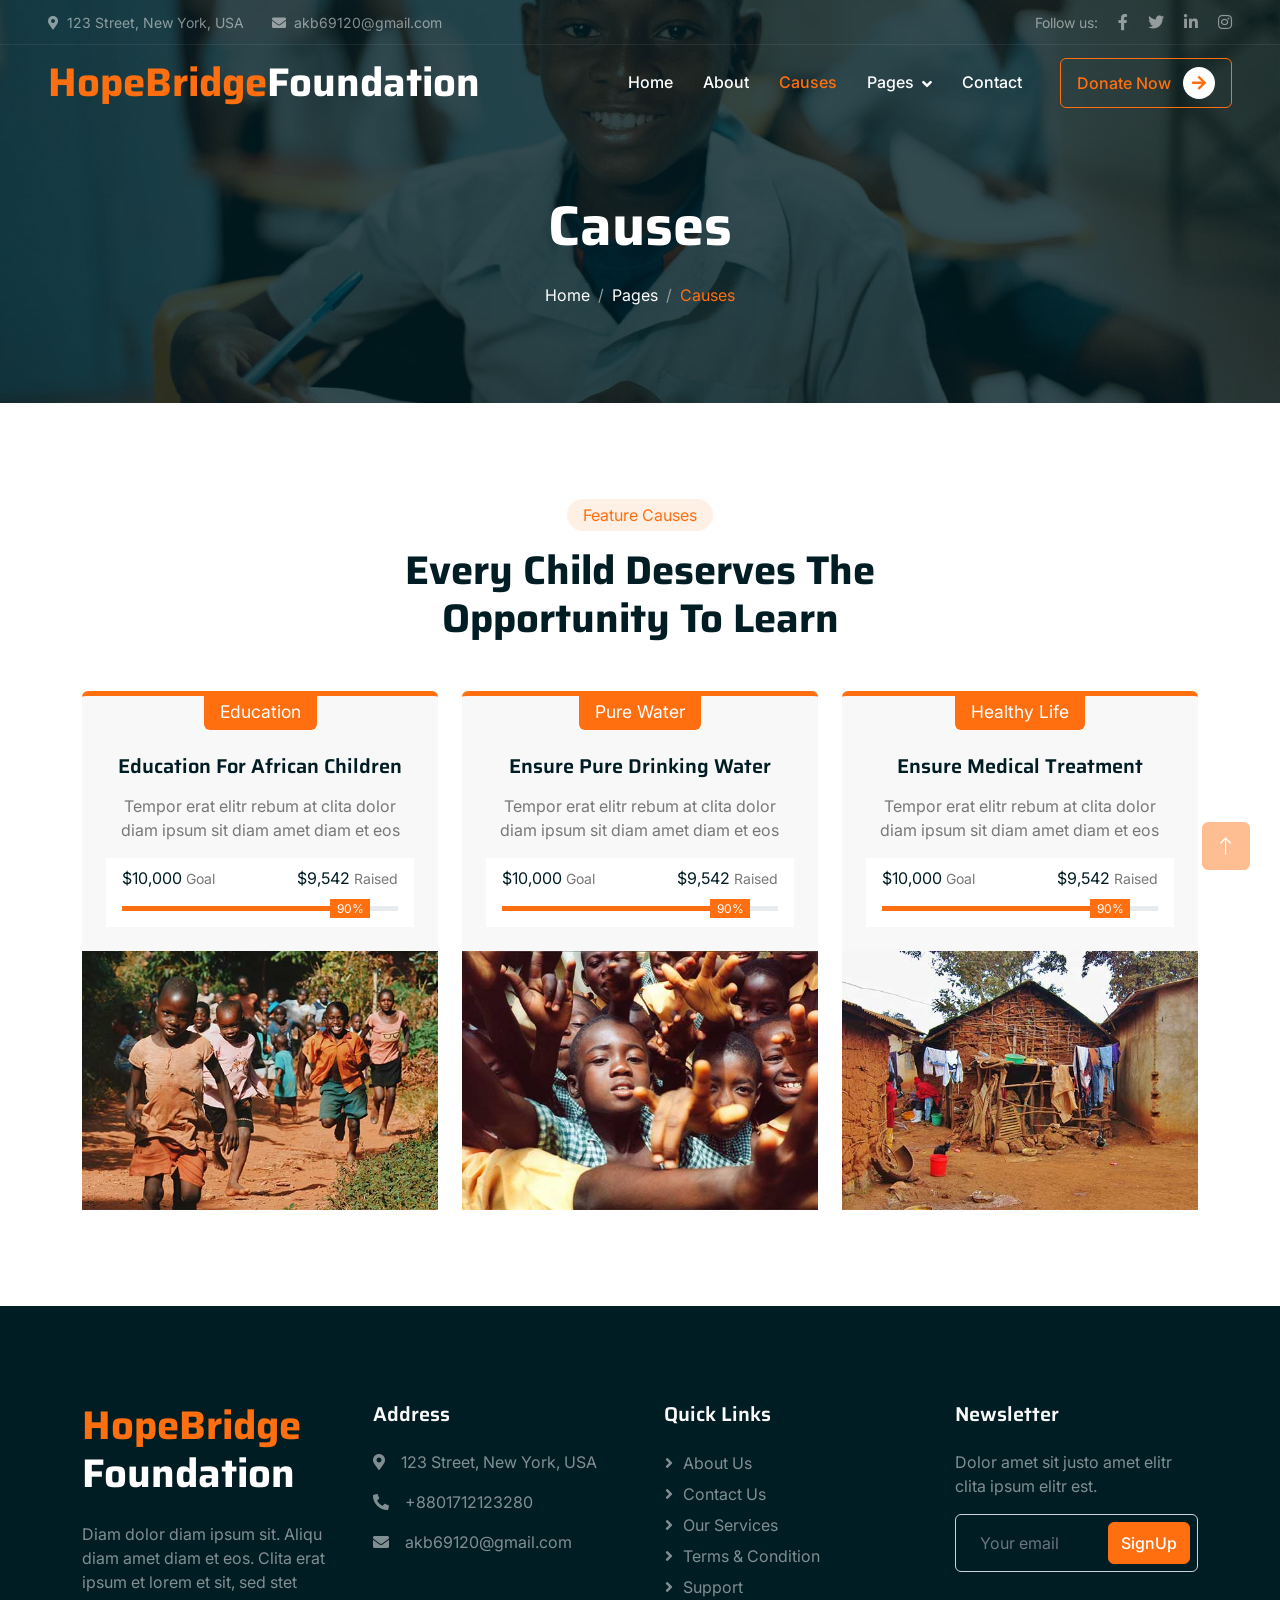
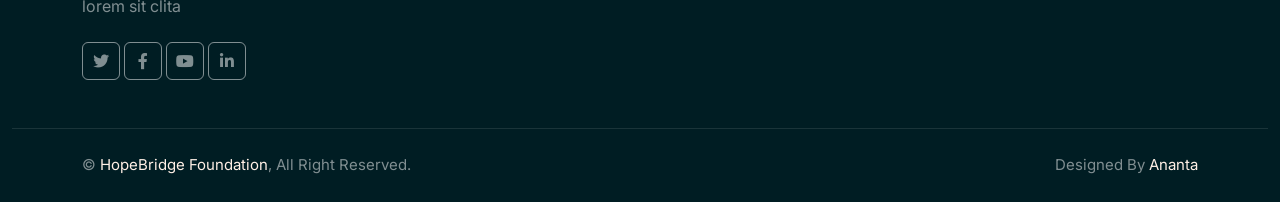
<file: causes.html>
<!DOCTYPE html>
<html lang="en">

<head>
    <meta charset="utf-8">
    <title>HopeBridge Foundation - Nonprofit Website</title>
    <meta content="width=device-width, initial-scale=1.0" name="viewport">
    <meta content="" name="keywords">
    <meta content="" name="description">

    <!-- Favicon -->
    <link href="img/favicon.ico" rel="icon">

    <!-- Google Web Fonts -->
    <link rel="preconnect" href="https://fonts.googleapis.com">
    <link rel="preconnect" href="https://fonts.gstatic.com" crossorigin>
    <link href="https://fonts.googleapis.com/css2?family=Inter:wght@400;500;600&family=Saira:wght@500;600;700&display=swap" rel="stylesheet"> 

    <!-- Icon Font Stylesheet -->
    <link href="https://cdnjs.cloudflare.com/ajax/libs/font-awesome/5.10.0/css/all.min.css" rel="stylesheet">
    <link href="https://cdn.jsdelivr.net/npm/bootstrap-icons@1.4.1/font/bootstrap-icons.css" rel="stylesheet">

    <!-- Libraries Stylesheet -->
    <link href="lib/animate/animate.min.css" rel="stylesheet">
    <link href="lib/owlcarousel/assets/owl.carousel.min.css" rel="stylesheet">

    <!-- Customized Bootstrap Stylesheet -->
    <link href="css/bootstrap.min.css" rel="stylesheet">

    <!-- Template Stylesheet -->
    <link href="css/style.css" rel="stylesheet">
</head>

<body>
    <!-- Spinner Start -->
    <div id="spinner" class="show bg-white position-fixed translate-middle w-100 vh-100 top-50 start-50 d-flex align-items-center justify-content-center">
        <div class="spinner-grow text-primary" role="status"></div>
    </div>
    <!-- Spinner End -->


    <!-- Navbar Start -->
    <div class="container-fluid fixed-top px-0 wow fadeIn" data-wow-delay="0.1s">
        <div class="top-bar text-white-50 row gx-0 align-items-center d-none d-lg-flex">
            <div class="col-lg-6 px-5 text-start">
                <small><i class="fa fa-map-marker-alt me-2"></i>123 Street, New York, USA</small>
                <small class="ms-4"><i class="fa fa-envelope me-2"></i>akb69120@gmail.com</small>
            </div>
            <div class="col-lg-6 px-5 text-end">
                <small>Follow us:</small>
                <a class="text-white-50 ms-3" href=""><i class="fab fa-facebook-f"></i></a>
                <a class="text-white-50 ms-3" href=""><i class="fab fa-twitter"></i></a>
                <a class="text-white-50 ms-3" href=""><i class="fab fa-linkedin-in"></i></a>
                <a class="text-white-50 ms-3" href=""><i class="fab fa-instagram"></i></a>
            </div>
        </div>

        <nav class="navbar navbar-expand-lg navbar-dark py-lg-0 px-lg-5 wow fadeIn" data-wow-delay="0.1s">
            <a href="index.html" class="navbar-brand ms-4 ms-lg-0">
                <h1 class="fw-bold text-primary m-0">HopeBridge<span class="text-white">Foundation</span></h1>
            </a>
            <button type="button" class="navbar-toggler me-4" data-bs-toggle="collapse" data-bs-target="#navbarCollapse">
                <span class="navbar-toggler-icon"></span>
            </button>
            <div class="collapse navbar-collapse" id="navbarCollapse">
                <div class="navbar-nav ms-auto p-4 p-lg-0">
                    <a href="index.html" class="nav-item nav-link">Home</a>
                    <a href="about.html" class="nav-item nav-link">About</a>
                    <a href="causes.html" class="nav-item nav-link active">Causes</a>
                    <div class="nav-item dropdown">
                        <a href="#" class="nav-link dropdown-toggle" data-bs-toggle="dropdown">Pages</a>
                        <div class="dropdown-menu m-0">
                            <a href="service.html" class="dropdown-item">Service</a>
                            <a href="donate.html" class="dropdown-item">Donate</a>
                            <a href="team.html" class="dropdown-item">Our Team</a>
                            <a href="testimonial.html" class="dropdown-item">Testimonial</a>
                            <a href="404.html" class="dropdown-item">404 Page</a>
                        </div>
                    </div>
                    <a href="contact.html" class="nav-item nav-link">Contact</a>
                </div>
                <div class="d-none d-lg-flex ms-2">
                    <a class="btn btn-outline-primary py-2 px-3" href="">
                        Donate Now
                        <div class="d-inline-flex btn-sm-square bg-white text-primary rounded-circle ms-2">
                            <i class="fa fa-arrow-right"></i>
                        </div>
                    </a>
                </div>
            </div>
        </nav>
    </div>
    <!-- Navbar End -->


    <!-- Page Header Start -->
    <div class="container-fluid page-header mb-5 wow fadeIn" data-wow-delay="0.1s">
        <div class="container text-center">
            <h1 class="display-4 text-white animated slideInDown mb-4">Causes</h1>
            <nav aria-label="breadcrumb animated slideInDown">
                <ol class="breadcrumb justify-content-center mb-0">
                    <li class="breadcrumb-item"><a class="text-white" href="#">Home</a></li>
                    <li class="breadcrumb-item"><a class="text-white" href="#">Pages</a></li>
                    <li class="breadcrumb-item text-primary active" aria-current="page">Causes</li>
                </ol>
            </nav>
        </div>
    </div>
    <!-- Page Header End -->


    <!-- Causes Start -->
    <div class="container-xxl py-5">
        <div class="container">
            <div class="text-center mx-auto mb-5 wow fadeInUp" data-wow-delay="0.1s" style="max-width: 500px;">
                <div class="d-inline-block rounded-pill bg-secondary text-primary py-1 px-3 mb-3">Feature Causes</div>
                <h1 class="display-6 mb-5">Every Child Deserves The Opportunity To Learn</h1>
            </div>
            <div class="row g-4 justify-content-center">
                <div class="col-lg-4 col-md-6 wow fadeInUp" data-wow-delay="0.1s">
                    <div class="causes-item d-flex flex-column bg-light border-top border-5 border-primary rounded-top overflow-hidden h-100">
                        <div class="text-center p-4 pt-0">
                            <div class="d-inline-block bg-primary text-white rounded-bottom fs-5 pb-1 px-3 mb-4">
                                <small>Education</small>
                            </div>
                            <h5 class="mb-3">Education For African Children</h5>
                            <p>Tempor erat elitr rebum at clita dolor diam ipsum sit diam amet diam et eos</p>
                            <div class="causes-progress bg-white p-3 pt-2">
                                <div class="d-flex justify-content-between">
                                    <p class="text-dark">$10,000 <small class="text-body">Goal</small></p>
                                    <p class="text-dark">$9,542 <small class="text-body">Raised</small></p>
                                </div>
                                <div class="progress">
                                    <div class="progress-bar" role="progressbar" aria-valuenow="90" aria-valuemin="0" aria-valuemax="100">
                                        <span>90%</span>
                                    </div>
                                </div>
                            </div>
                        </div>
                        <div class="position-relative mt-auto">
                            <img class="img-fluid" src="img/courses-1.jpg" alt="">
                            <div class="causes-overlay">
                                <a class="btn btn-outline-primary" href="">
                                    Read More
                                    <div class="d-inline-flex btn-sm-square bg-primary text-white rounded-circle ms-2">
                                        <i class="fa fa-arrow-right"></i>
                                    </div>
                                </a>
                            </div>
                        </div>
                    </div>
                </div>
                <div class="col-lg-4 col-md-6 wow fadeInUp" data-wow-delay="0.3s">
                    <div class="causes-item d-flex flex-column bg-light border-top border-5 border-primary rounded-top overflow-hidden h-100">
                        <div class="text-center p-4 pt-0">
                            <div class="d-inline-block bg-primary text-white rounded-bottom fs-5 pb-1 px-3 mb-4">
                                <small>Pure Water</small>
                            </div>
                            <h5 class="mb-3">Ensure Pure Drinking Water</h5>
                            <p>Tempor erat elitr rebum at clita dolor diam ipsum sit diam amet diam et eos</p>
                            <div class="causes-progress bg-white p-3 pt-2">
                                <div class="d-flex justify-content-between">
                                    <p class="text-dark">$10,000 <small class="text-body">Goal</small></p>
                                    <p class="text-dark">$9,542 <small class="text-body">Raised</small></p>
                                </div>
                                <div class="progress">
                                    <div class="progress-bar" role="progressbar" aria-valuenow="90" aria-valuemin="0" aria-valuemax="100">
                                        <span>90%</span>
                                    </div>
                                </div>
                            </div>
                        </div>
                        <div class="position-relative mt-auto">
                            <img class="img-fluid" src="img/courses-2.jpg" alt="">
                            <div class="causes-overlay">
                                <a class="btn btn-outline-primary" href="">
                                    Read More
                                    <div class="d-inline-flex btn-sm-square bg-primary text-white rounded-circle ms-2">
                                        <i class="fa fa-arrow-right"></i>
                                    </div>
                                </a>
                            </div>
                        </div>
                    </div>
                </div>
                <div class="col-lg-4 col-md-6 wow fadeInUp" data-wow-delay="0.5s">
                    <div class="causes-item d-flex flex-column bg-light border-top border-5 border-primary rounded-top overflow-hidden h-100">
                        <div class="text-center p-4 pt-0">
                            <div class="d-inline-block bg-primary text-white rounded-bottom fs-5 pb-1 px-3 mb-4">
                                <small>Healthy Life</small>
                            </div>
                            <h5 class="mb-3">Ensure Medical Treatment</h5>
                            <p>Tempor erat elitr rebum at clita dolor diam ipsum sit diam amet diam et eos</p>
                            <div class="causes-progress bg-white p-3 pt-2">
                                <div class="d-flex justify-content-between">
                                    <p class="text-dark">$10,000 <small class="text-body">Goal</small></p>
                                    <p class="text-dark">$9,542 <small class="text-body">Raised</small></p>
                                </div>
                                <div class="progress">
                                    <div class="progress-bar" role="progressbar" aria-valuenow="90" aria-valuemin="0" aria-valuemax="100">
                                        <span>90%</span>
                                    </div>
                                </div>
                            </div>
                        </div>
                        <div class="position-relative mt-auto">
                            <img class="img-fluid" src="img/courses-3.jpg" alt="">
                            <div class="causes-overlay">
                                <a class="btn btn-outline-primary" href="">
                                    Read More
                                    <div class="d-inline-flex btn-sm-square bg-primary text-white rounded-circle ms-2">
                                        <i class="fa fa-arrow-right"></i>
                                    </div>
                                </a>
                            </div>
                        </div>
                    </div>
                </div>
            </div>
        </div>
    </div>
    <!-- Causes End -->
        

    <!-- Footer Start -->
    <div class="container-fluid bg-dark text-white-50 footer mt-5 pt-5 wow fadeIn" data-wow-delay="0.1s">
        <div class="container py-5">
            <div class="row g-5">
                <div class="col-lg-3 col-md-6">
                   <h1 class="fw-bold text-primary mb-4">HopeBridge <span class="text-white">Foundation</span></h1>
                    <p>Diam dolor diam ipsum sit. Aliqu diam amet diam et eos. Clita erat ipsum et lorem et sit, sed stet lorem sit clita</p>
                    <div class="d-flex pt-2">
                        <a class="btn btn-square me-1" href=""><i class="fab fa-twitter"></i></a>
                        <a class="btn btn-square me-1" href=""><i class="fab fa-facebook-f"></i></a>
                        <a class="btn btn-square me-1" href=""><i class="fab fa-youtube"></i></a>
                        <a class="btn btn-square me-0" href=""><i class="fab fa-linkedin-in"></i></a>
                    </div>
                </div>
                <div class="col-lg-3 col-md-6">
                    <h5 class="text-light mb-4">Address</h5>
                    <p><i class="fa fa-map-marker-alt me-3"></i>123 Street, New York, USA</p>
                    <p><i class="fa fa-phone-alt me-3"></i>+8801712123280</p>
                    <p><i class="fa fa-envelope me-3"></i>akb69120@gmail.com</p>
                </div>
                <div class="col-lg-3 col-md-6">
                    <h5 class="text-light mb-4">Quick Links</h5>
                    <a class="btn btn-link" href="">About Us</a>
                    <a class="btn btn-link" href="">Contact Us</a>
                    <a class="btn btn-link" href="">Our Services</a>
                    <a class="btn btn-link" href="">Terms & Condition</a>
                    <a class="btn btn-link" href="">Support</a>
                </div>
                <div class="col-lg-3 col-md-6">
                    <h5 class="text-light mb-4">Newsletter</h5>
                    <p>Dolor amet sit justo amet elitr clita ipsum elitr est.</p>
                    <div class="position-relative mx-auto" style="max-width: 400px;">
                        <input class="form-control bg-transparent w-100 py-3 ps-4 pe-5" type="text" placeholder="Your email">
                        <button type="button" class="btn btn-primary py-2 position-absolute top-0 end-0 mt-2 me-2">SignUp</button>
                    </div>
                </div>
            </div>
        </div>
        <div class="container-fluid copyright">
            <div class="container">
                <div class="row">
                    <div class="col-md-6 text-center text-md-start mb-3 mb-md-0">
                        &copy; <a href="#">HopeBridge Foundation</a>, All Right Reserved.
                    </div>
                    <div class="col-md-6 text-center text-md-end">
                        
                        Designed By <a href="https://htmlcodex.com">Ananta</a>
                    </div>
                </div>
            </div>
        </div>
    </div>
    <!-- Footer End -->


    <!-- Back to Top -->
    <a href="#" class="btn btn-lg btn-primary btn-lg-square back-to-top"><i class="bi bi-arrow-up"></i></a>


    <!-- JavaScript Libraries -->
    <script src="https://code.jquery.com/jquery-3.4.1.min.js"></script>
    <script src="https://cdn.jsdelivr.net/npm/bootstrap@5.0.0/dist/js/bootstrap.bundle.min.js"></script>
    <script src="lib/wow/wow.min.js"></script>
    <script src="lib/easing/easing.min.js"></script>
    <script src="lib/waypoints/waypoints.min.js"></script>
    <script src="lib/owlcarousel/owl.carousel.min.js"></script>
    <script src="lib/parallax/parallax.min.js"></script>

    <!-- Template Javascript -->
    <script src="js/main.js"></script>
</body>

</html>
</file>
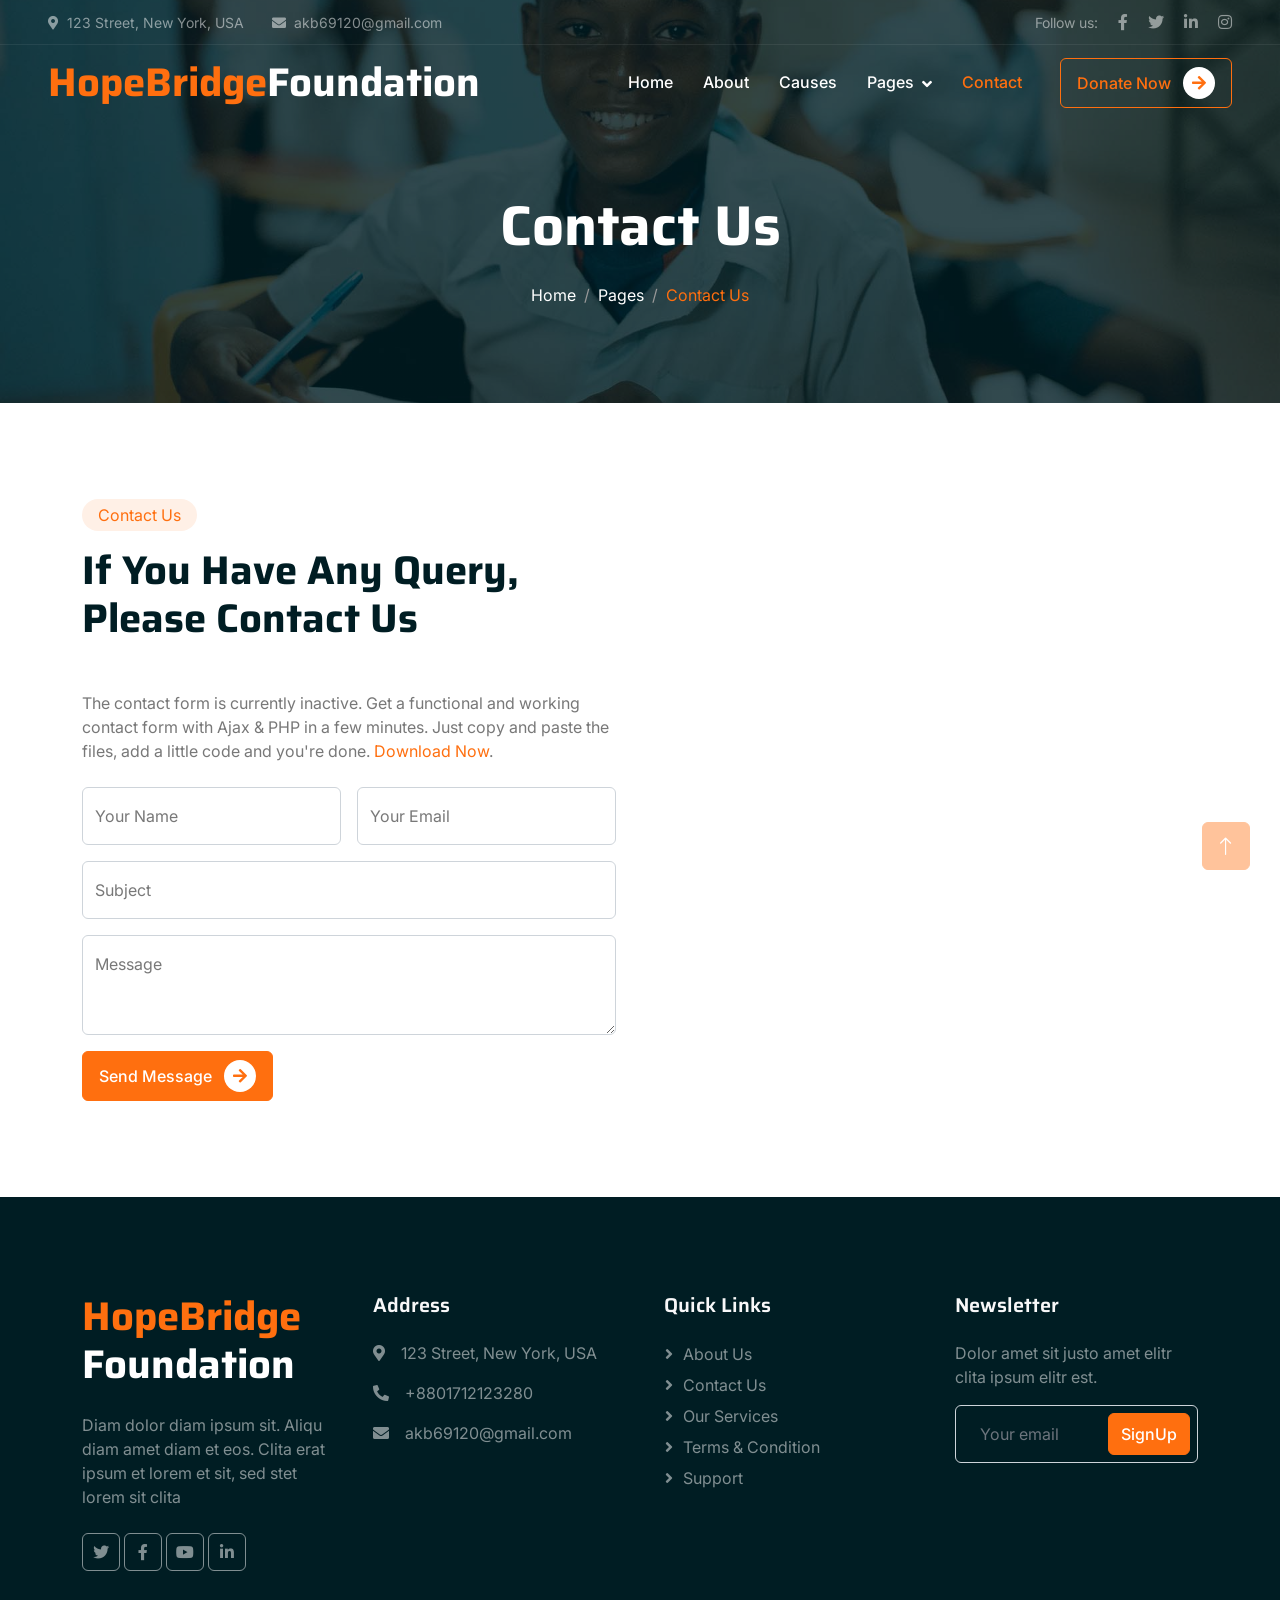
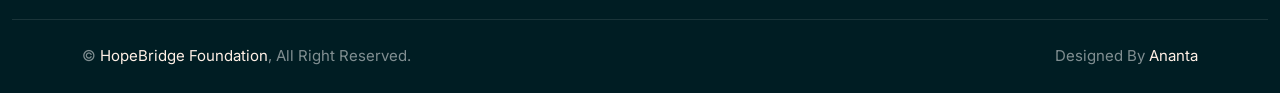
<file: contact.html>
<!DOCTYPE html>
<html lang="en">

<head>
    <meta charset="utf-8">
    <title>HopeBridge Foundation - Nonprofit Website</title>
    <meta content="width=device-width, initial-scale=1.0" name="viewport">
    <meta content="" name="keywords">
    <meta content="" name="description">

    <!-- Favicon -->
    <link href="img/favicon.ico" rel="icon">

    <!-- Google Web Fonts -->
    <link rel="preconnect" href="https://fonts.googleapis.com">
    <link rel="preconnect" href="https://fonts.gstatic.com" crossorigin>
    <link href="https://fonts.googleapis.com/css2?family=Inter:wght@400;500;600&family=Saira:wght@500;600;700&display=swap" rel="stylesheet"> 

    <!-- Icon Font Stylesheet -->
    <link href="https://cdnjs.cloudflare.com/ajax/libs/font-awesome/5.10.0/css/all.min.css" rel="stylesheet">
    <link href="https://cdn.jsdelivr.net/npm/bootstrap-icons@1.4.1/font/bootstrap-icons.css" rel="stylesheet">

    <!-- Libraries Stylesheet -->
    <link href="lib/animate/animate.min.css" rel="stylesheet">
    <link href="lib/owlcarousel/assets/owl.carousel.min.css" rel="stylesheet">

    <!-- Customized Bootstrap Stylesheet -->
    <link href="css/bootstrap.min.css" rel="stylesheet">

    <!-- Template Stylesheet -->
    <link href="css/style.css" rel="stylesheet">
</head>

<body>
    <!-- Spinner Start -->
    <div id="spinner" class="show bg-white position-fixed translate-middle w-100 vh-100 top-50 start-50 d-flex align-items-center justify-content-center">
        <div class="spinner-grow text-primary" role="status"></div>
    </div>
    <!-- Spinner End -->


    <!-- Navbar Start -->
    <div class="container-fluid fixed-top px-0 wow fadeIn" data-wow-delay="0.1s">
        <div class="top-bar text-white-50 row gx-0 align-items-center d-none d-lg-flex">
            <div class="col-lg-6 px-5 text-start">
                <small><i class="fa fa-map-marker-alt me-2"></i>123 Street, New York, USA</small>
                <small class="ms-4"><i class="fa fa-envelope me-2"></i>akb69120@gmail.com</small>
            </div>
            <div class="col-lg-6 px-5 text-end">
                <small>Follow us:</small>
                <a class="text-white-50 ms-3" href=""><i class="fab fa-facebook-f"></i></a>
                <a class="text-white-50 ms-3" href=""><i class="fab fa-twitter"></i></a>
                <a class="text-white-50 ms-3" href=""><i class="fab fa-linkedin-in"></i></a>
                <a class="text-white-50 ms-3" href=""><i class="fab fa-instagram"></i></a>
            </div>
        </div>

        <nav class="navbar navbar-expand-lg navbar-dark py-lg-0 px-lg-5 wow fadeIn" data-wow-delay="0.1s">
            <a href="index.html" class="navbar-brand ms-4 ms-lg-0">
                <h1 class="fw-bold text-primary m-0">HopeBridge<span class="text-white">Foundation </span></h1>
            </a>
            <button type="button" class="navbar-toggler me-4" data-bs-toggle="collapse" data-bs-target="#navbarCollapse">
                <span class="navbar-toggler-icon"></span>
            </button>
            <div class="collapse navbar-collapse" id="navbarCollapse">
                <div class="navbar-nav ms-auto p-4 p-lg-0">
                    <a href="index.html" class="nav-item nav-link">Home</a>
                    <a href="about.html" class="nav-item nav-link">About</a>
                    <a href="causes.html" class="nav-item nav-link">Causes</a>
                    <div class="nav-item dropdown">
                        <a href="#" class="nav-link dropdown-toggle" data-bs-toggle="dropdown">Pages</a>
                        <div class="dropdown-menu m-0">
                            <a href="service.html" class="dropdown-item">Service</a>
                            <a href="donate.html" class="dropdown-item">Donate</a>
                            <a href="team.html" class="dropdown-item">Our Team</a>
                            <a href="testimonial.html" class="dropdown-item">Testimonial</a>
                            <a href="404.html" class="dropdown-item">404 Page</a>
                        </div>
                    </div>
                    <a href="contact.html" class="nav-item nav-link active">Contact</a>
                </div>
                <div class="d-none d-lg-flex ms-2">
                    <a class="btn btn-outline-primary py-2 px-3" href="">
                        Donate Now
                        <div class="d-inline-flex btn-sm-square bg-white text-primary rounded-circle ms-2">
                            <i class="fa fa-arrow-right"></i>
                        </div>
                    </a>
                </div>
            </div>
        </nav>
    </div>
    <!-- Navbar End -->


    <!-- Page Header Start -->
    <div class="container-fluid page-header mb-5 wow fadeIn" data-wow-delay="0.1s">
        <div class="container text-center">
            <h1 class="display-4 text-white animated slideInDown mb-4">Contact Us</h1>
            <nav aria-label="breadcrumb animated slideInDown">
                <ol class="breadcrumb justify-content-center mb-0">
                    <li class="breadcrumb-item"><a class="text-white" href="#">Home</a></li>
                    <li class="breadcrumb-item"><a class="text-white" href="#">Pages</a></li>
                    <li class="breadcrumb-item text-primary active" aria-current="page">Contact Us</li>
                </ol>
            </nav>
        </div>
    </div>
    <!-- Page Header End -->


    <!-- Contact Start -->
    <div class="container-xxl py-5">
        <div class="container">
            <div class="row g-5">
                <div class="col-lg-6 wow fadeIn" data-wow-delay="0.1s">
                    <div class="d-inline-block rounded-pill bg-secondary text-primary py-1 px-3 mb-3">Contact Us</div>
                    <h1 class="display-6 mb-5">If You Have Any Query, Please Contact Us</h1>
                    <p class="mb-4">The contact form is currently inactive. Get a functional and working contact form with Ajax & PHP in a few minutes. Just copy and paste the files, add a little code and you're done. <a href="https://htmlcodex.com/contact-form">Download Now</a>.</p>
                    <form>
                        <div class="row g-3">
                            <div class="col-md-6">
                                <div class="form-floating">
                                    <input type="text" class="form-control" id="name" placeholder="Your Name">
                                    <label for="name">Your Name</label>
                                </div>
                            </div>
                            <div class="col-md-6">
                                <div class="form-floating">
                                    <input type="email" class="form-control" id="email" placeholder="Your Email">
                                    <label for="email">Your Email</label>
                                </div>
                            </div>
                            <div class="col-12">
                                <div class="form-floating">
                                    <input type="text" class="form-control" id="subject" placeholder="Subject">
                                    <label for="subject">Subject</label>
                                </div>
                            </div>
                            <div class="col-12">
                                <div class="form-floating">
                                    <textarea class="form-control" placeholder="Leave a message here" id="message" style="height: 100px"></textarea>
                                    <label for="message">Message</label>
                                </div>
                            </div>
                            <div class="col-12">
                                <button class="btn btn-primary py-2 px-3 me-3">
                                    Send Message
                                    <div class="d-inline-flex btn-sm-square bg-white text-primary rounded-circle ms-2">
                                        <i class="fa fa-arrow-right"></i>
                                    </div>
                                </button>
                            </div>
                        </div>
                    </form>
                </div>
                <div class="col-lg-6 wow fadeIn" data-wow-delay="0.5s" style="min-height: 450px;">
                    <div class="position-relative rounded overflow-hidden h-100">
                        <iframe class="position-relative w-100 h-100"
                        src="https://www.google.com/maps/embed?pb=!1m18!1m12!1m3!1d3001156.4288297426!2d-78.01371936852176!3d42.72876761954724!2m3!1f0!2f0!3f0!3m2!1i1024!2i768!4f13.1!3m3!1m2!1s0x4ccc4bf0f123a5a9%3A0xddcfc6c1de189567!2sNew%20York%2C%20USA!5e0!3m2!1sen!2sbd!4v1603794290143!5m2!1sen!2sbd"
                        frameborder="0" style="min-height: 450px; border:0;" allowfullscreen="" aria-hidden="false"
                        tabindex="0"></iframe>
                    </div>
                </div>
            </div>
        </div>
    </div>
    <!-- Contact End -->


    <!-- Footer Start -->
    <div class="container-fluid bg-dark text-white-50 footer mt-5 pt-5 wow fadeIn" data-wow-delay="0.1s">
        <div class="container py-5">
            <div class="row g-5">
                <div class="col-lg-3 col-md-6">
                    <h1 class="fw-bold text-primary mb-4">HopeBridge<span class="text-white"> Foundation </span></h1>
                    <p>Diam dolor diam ipsum sit. Aliqu diam amet diam et eos. Clita erat ipsum et lorem et sit, sed stet lorem sit clita</p>
                    <div class="d-flex pt-2">
                        <a class="btn btn-square me-1" href=""><i class="fab fa-twitter"></i></a>
                        <a class="btn btn-square me-1" href=""><i class="fab fa-facebook-f"></i></a>
                        <a class="btn btn-square me-1" href=""><i class="fab fa-youtube"></i></a>
                        <a class="btn btn-square me-0" href=""><i class="fab fa-linkedin-in"></i></a>
                    </div>
                </div>
                <div class="col-lg-3 col-md-6">
                    <h5 class="text-light mb-4">Address</h5>
                    <p><i class="fa fa-map-marker-alt me-3"></i>123 Street, New York, USA</p>
                    <p><i class="fa fa-phone-alt me-3"></i>+8801712123280</p>
                    <p><i class="fa fa-envelope me-3"></i>akb69120@gmail.com</p>
                </div>
                <div class="col-lg-3 col-md-6">
                    <h5 class="text-light mb-4">Quick Links</h5>
                    <a class="btn btn-link" href="">About Us</a>
                    <a class="btn btn-link" href="">Contact Us</a>
                    <a class="btn btn-link" href="">Our Services</a>
                    <a class="btn btn-link" href="">Terms & Condition</a>
                    <a class="btn btn-link" href="">Support</a>
                </div>
                <div class="col-lg-3 col-md-6">
                    <h5 class="text-light mb-4">Newsletter</h5>
                    <p>Dolor amet sit justo amet elitr clita ipsum elitr est.</p>
                    <div class="position-relative mx-auto" style="max-width: 400px;">
                        <input class="form-control bg-transparent w-100 py-3 ps-4 pe-5" type="text" placeholder="Your email">
                        <button type="button" class="btn btn-primary py-2 position-absolute top-0 end-0 mt-2 me-2">SignUp</button>
                    </div>
                </div>
            </div>
        </div>
        <div class="container-fluid copyright">
            <div class="container">
                <div class="row">
                    <div class="col-md-6 text-center text-md-start mb-3 mb-md-0">
                        &copy; <a href="#">HopeBridge Foundation</a>, All Right Reserved.
                    </div>
                    <div class="col-md-6 text-center text-md-end">
                        
                        Designed By <a href="https://htmlcodex.com">Ananta</a>
                    </div>
                </div>
            </div>
        </div>
    </div>
    <!-- Footer End -->


    <!-- Back to Top -->
    <a href="#" class="btn btn-lg btn-primary btn-lg-square back-to-top"><i class="bi bi-arrow-up"></i></a>


    <!-- JavaScript Libraries -->
    <script src="https://code.jquery.com/jquery-3.4.1.min.js"></script>
    <script src="https://cdn.jsdelivr.net/npm/bootstrap@5.0.0/dist/js/bootstrap.bundle.min.js"></script>
    <script src="lib/wow/wow.min.js"></script>
    <script src="lib/easing/easing.min.js"></script>
    <script src="lib/waypoints/waypoints.min.js"></script>
    <script src="lib/owlcarousel/owl.carousel.min.js"></script>
    <script src="lib/parallax/parallax.min.js"></script>

    <!-- Template Javascript -->
    <script src="js/main.js"></script>
</body>

</html>
</file>
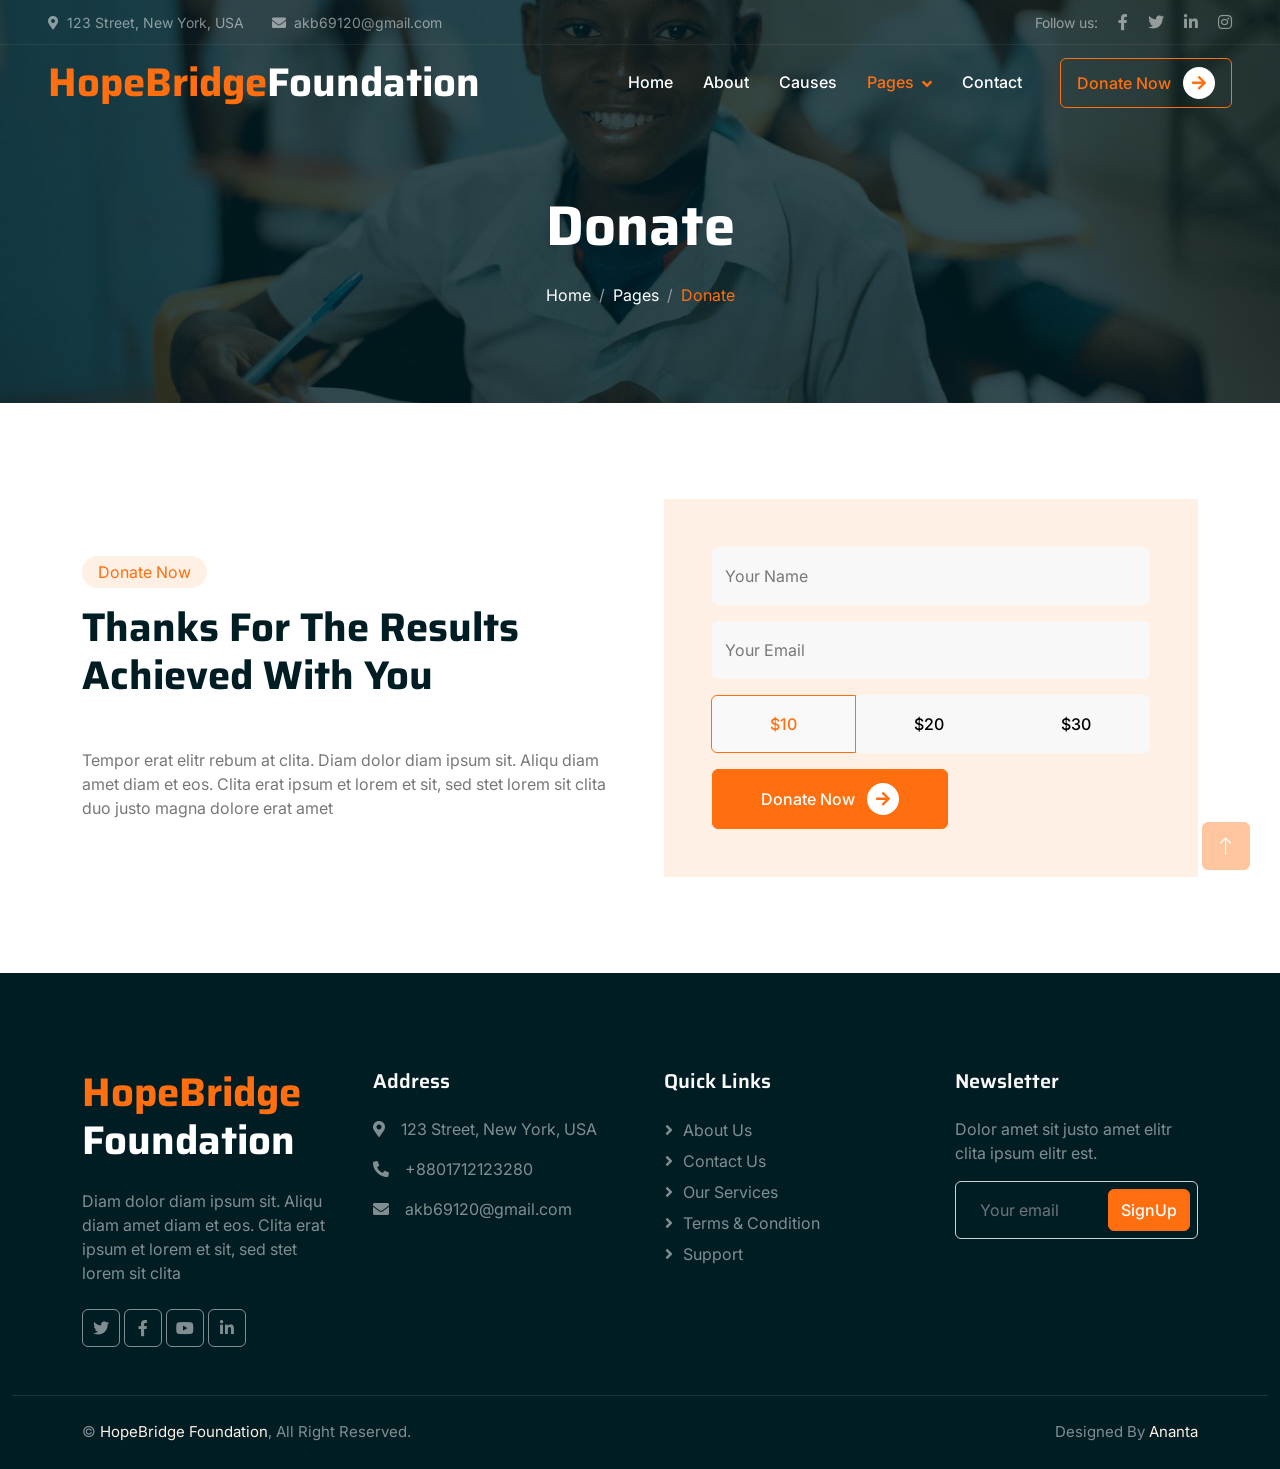
<file: donate.html>
<!DOCTYPE html>
<html lang="en">

<head>
    <meta charset="utf-8">
    <title>HopeBridge Foundation - Nonprofit Website</title>
    <meta content="width=device-width, initial-scale=1.0" name="viewport">
    <meta content="" name="keywords">
    <meta content="" name="description">

    <!-- Favicon -->
    <link href="img/favicon.ico" rel="icon">

    <!-- Google Web Fonts -->
    <link rel="preconnect" href="https://fonts.googleapis.com">
    <link rel="preconnect" href="https://fonts.gstatic.com" crossorigin>
    <link href="https://fonts.googleapis.com/css2?family=Inter:wght@400;500;600&family=Saira:wght@500;600;700&display=swap" rel="stylesheet"> 

    <!-- Icon Font Stylesheet -->
    <link href="https://cdnjs.cloudflare.com/ajax/libs/font-awesome/5.10.0/css/all.min.css" rel="stylesheet">
    <link href="https://cdn.jsdelivr.net/npm/bootstrap-icons@1.4.1/font/bootstrap-icons.css" rel="stylesheet">

    <!-- Libraries Stylesheet -->
    <link href="lib/animate/animate.min.css" rel="stylesheet">
    <link href="lib/owlcarousel/assets/owl.carousel.min.css" rel="stylesheet">

    <!-- Customized Bootstrap Stylesheet -->
    <link href="css/bootstrap.min.css" rel="stylesheet">

    <!-- Template Stylesheet -->
    <link href="css/style.css" rel="stylesheet">
</head>

<body>
    <!-- Spinner Start -->
    <div id="spinner" class="show bg-white position-fixed translate-middle w-100 vh-100 top-50 start-50 d-flex align-items-center justify-content-center">
        <div class="spinner-grow text-primary" role="status"></div>
    </div>
    <!-- Spinner End -->


    <!-- Navbar Start -->
    <div class="container-fluid fixed-top px-0 wow fadeIn" data-wow-delay="0.1s">
        <div class="top-bar text-white-50 row gx-0 align-items-center d-none d-lg-flex">
            <div class="col-lg-6 px-5 text-start">
                <small><i class="fa fa-map-marker-alt me-2"></i>123 Street, New York, USA</small>
                <small class="ms-4"><i class="fa fa-envelope me-2"></i>akb69120@gmail.com</small>
            </div>
            <div class="col-lg-6 px-5 text-end">
                <small>Follow us:</small>
                <a class="text-white-50 ms-3" href=""><i class="fab fa-facebook-f"></i></a>
                <a class="text-white-50 ms-3" href=""><i class="fab fa-twitter"></i></a>
                <a class="text-white-50 ms-3" href=""><i class="fab fa-linkedin-in"></i></a>
                <a class="text-white-50 ms-3" href=""><i class="fab fa-instagram"></i></a>
            </div>
        </div>

        <nav class="navbar navbar-expand-lg navbar-dark py-lg-0 px-lg-5 wow fadeIn" data-wow-delay="0.1s">
            <a href="index.html" class="navbar-brand ms-4 ms-lg-0">
                <h1 class="fw-bold text-primary m-0">HopeBridge<span class="text-white">Foundation</span></h1>
            </a>
            <button type="button" class="navbar-toggler me-4" data-bs-toggle="collapse" data-bs-target="#navbarCollapse">
                <span class="navbar-toggler-icon"></span>
            </button>
            <div class="collapse navbar-collapse" id="navbarCollapse">
                <div class="navbar-nav ms-auto p-4 p-lg-0">
                    <a href="index.html" class="nav-item nav-link">Home</a>
                    <a href="about.html" class="nav-item nav-link">About</a>
                    <a href="causes.html" class="nav-item nav-link">Causes</a>
                    <div class="nav-item dropdown">
                        <a href="#" class="nav-link dropdown-toggle active" data-bs-toggle="dropdown">Pages</a>
                        <div class="dropdown-menu m-0">
                            <a href="service.html" class="dropdown-item">Service</a>
                            <a href="donate.html" class="dropdown-item active">Donate</a>
                            <a href="team.html" class="dropdown-item">Our Team</a>
                            <a href="testimonial.html" class="dropdown-item">Testimonial</a>
                            <a href="404.html" class="dropdown-item">404 Page</a>
                        </div>
                    </div>
                    <a href="contact.html" class="nav-item nav-link">Contact</a>
                </div>
                <div class="d-none d-lg-flex ms-2">
                    <a class="btn btn-outline-primary py-2 px-3" href="">
                        Donate Now
                        <div class="d-inline-flex btn-sm-square bg-white text-primary rounded-circle ms-2">
                            <i class="fa fa-arrow-right"></i>
                        </div>
                    </a>
                </div>
            </div>
        </nav>
    </div>
    <!-- Navbar End -->


    <!-- Page Header Start -->
    <div class="container-fluid page-header mb-5 wow fadeIn" data-wow-delay="0.1s">
        <div class="container text-center">
            <h1 class="display-4 text-white animated slideInDown mb-4">Donate</h1>
            <nav aria-label="breadcrumb animated slideInDown">
                <ol class="breadcrumb justify-content-center mb-0">
                    <li class="breadcrumb-item"><a class="text-white" href="#">Home</a></li>
                    <li class="breadcrumb-item"><a class="text-white" href="#">Pages</a></li>
                    <li class="breadcrumb-item text-primary active" aria-current="page">Donate</li>
                </ol>
            </nav>
        </div>
    </div>
    <!-- Page Header End -->


    <!-- Donate Start -->
    <div class="container-fluid py-5">
        <div class="container">
            <div class="row g-5 align-items-center">
                <div class="col-lg-6 wow fadeIn" data-wow-delay="0.1s">
                    <div class="d-inline-block rounded-pill bg-secondary text-primary py-1 px-3 mb-3">Donate Now</div>
                    <h1 class="display-6 mb-5">Thanks For The Results Achieved With You</h1>
                    <p class="mb-0">Tempor erat elitr rebum at clita. Diam dolor diam ipsum sit. Aliqu diam amet diam et eos. Clita erat ipsum et lorem et sit, sed stet lorem sit clita duo justo magna dolore erat amet</p>
                </div>
                <div class="col-lg-6 wow fadeIn" data-wow-delay="0.5s">
                    <div class="h-100 bg-secondary p-5">
                        <form>
                            <div class="row g-3">
                                <div class="col-12">
                                    <div class="form-floating">
                                        <input type="text" class="form-control bg-light border-0" id="name" placeholder="Your Name">
                                        <label for="name">Your Name</label>
                                    </div>
                                </div>
                                <div class="col-12">
                                    <div class="form-floating">
                                        <input type="email" class="form-control bg-light border-0" id="email" placeholder="Your Email">
                                        <label for="email">Your Email</label>
                                    </div>
                                </div>
                                <div class="col-12">
                                    <div class="btn-group d-flex justify-content-around">
                                        <input type="radio" class="btn-check" name="btnradio" id="btnradio1" checked>
                                        <label class="btn btn-light py-3" for="btnradio1">$10</label>

                                        <input type="radio" class="btn-check" name="btnradio" id="btnradio2">
                                        <label class="btn btn-light py-3" for="btnradio2">$20</label>

                                        <input type="radio" class="btn-check" name="btnradio" id="btnradio3">
                                        <label class="btn btn-light py-3" for="btnradio3">$30</label>
                                    </div>
                                </div>
                                <div class="col-12">
                                    <button class="btn btn-primary px-5" style="height: 60px;">
                                        Donate Now
                                        <div class="d-inline-flex btn-sm-square bg-white text-primary rounded-circle ms-2">
                                            <i class="fa fa-arrow-right"></i>
                                        </div>
                                    </button>
                                </div>
                            </div>
                        </form>
                    </div>
                </div>
            </div>
        </div>
    </div>
    <!-- Donate End -->
        

    <!-- Footer Start -->
    <div class="container-fluid bg-dark text-white-50 footer mt-5 pt-5 wow fadeIn" data-wow-delay="0.1s">
        <div class="container py-5">
            <div class="row g-5">
                <div class="col-lg-3 col-md-6">
                    <h1 class="fw-bold text-primary mb-4">HopeBridge<span class="text-white"> Foundation </span></h1>
                    <p>Diam dolor diam ipsum sit. Aliqu diam amet diam et eos. Clita erat ipsum et lorem et sit, sed stet lorem sit clita</p>
                    <div class="d-flex pt-2">
                        <a class="btn btn-square me-1" href=""><i class="fab fa-twitter"></i></a>
                        <a class="btn btn-square me-1" href=""><i class="fab fa-facebook-f"></i></a>
                        <a class="btn btn-square me-1" href=""><i class="fab fa-youtube"></i></a>
                        <a class="btn btn-square me-0" href=""><i class="fab fa-linkedin-in"></i></a>
                    </div>
                </div>
                <div class="col-lg-3 col-md-6">
                    <h5 class="text-light mb-4">Address</h5>
                    <p><i class="fa fa-map-marker-alt me-3"></i>123 Street, New York, USA</p>
                    <p><i class="fa fa-phone-alt me-3"></i>+8801712123280</p>
                    <p><i class="fa fa-envelope me-3"></i>akb69120@gmail.com</p>
                </div>
                <div class="col-lg-3 col-md-6">
                    <h5 class="text-light mb-4">Quick Links</h5>
                    <a class="btn btn-link" href="">About Us</a>
                    <a class="btn btn-link" href="">Contact Us</a>
                    <a class="btn btn-link" href="">Our Services</a>
                    <a class="btn btn-link" href="">Terms & Condition</a>
                    <a class="btn btn-link" href="">Support</a>
                </div>
                <div class="col-lg-3 col-md-6">
                    <h5 class="text-light mb-4">Newsletter</h5>
                    <p>Dolor amet sit justo amet elitr clita ipsum elitr est.</p>
                    <div class="position-relative mx-auto" style="max-width: 400px;">
                        <input class="form-control bg-transparent w-100 py-3 ps-4 pe-5" type="text" placeholder="Your email">
                        <button type="button" class="btn btn-primary py-2 position-absolute top-0 end-0 mt-2 me-2">SignUp</button>
                    </div>
                </div>
            </div>
        </div>
        <div class="container-fluid copyright">
            <div class="container">
                <div class="row">
                    <div class="col-md-6 text-center text-md-start mb-3 mb-md-0">
                        &copy; <a href="#">HopeBridge Foundation</a>, All Right Reserved.
                    </div>
                    <div class="col-md-6 text-center text-md-end">
                        
                        Designed By <a href="https://htmlcodex.com">Ananta</a>
                    </div>
                </div>
            </div>
        </div>
    </div>
    <!-- Footer End -->


    <!-- Back to Top -->
    <a href="#" class="btn btn-lg btn-primary btn-lg-square back-to-top"><i class="bi bi-arrow-up"></i></a>


    <!-- JavaScript Libraries -->
    <script src="https://code.jquery.com/jquery-3.4.1.min.js"></script>
    <script src="https://cdn.jsdelivr.net/npm/bootstrap@5.0.0/dist/js/bootstrap.bundle.min.js"></script>
    <script src="lib/wow/wow.min.js"></script>
    <script src="lib/easing/easing.min.js"></script>
    <script src="lib/waypoints/waypoints.min.js"></script>
    <script src="lib/owlcarousel/owl.carousel.min.js"></script>
    <script src="lib/parallax/parallax.min.js"></script>

    <!-- Template Javascript -->
    <script src="js/main.js"></script>
</body>

</html>
</file>
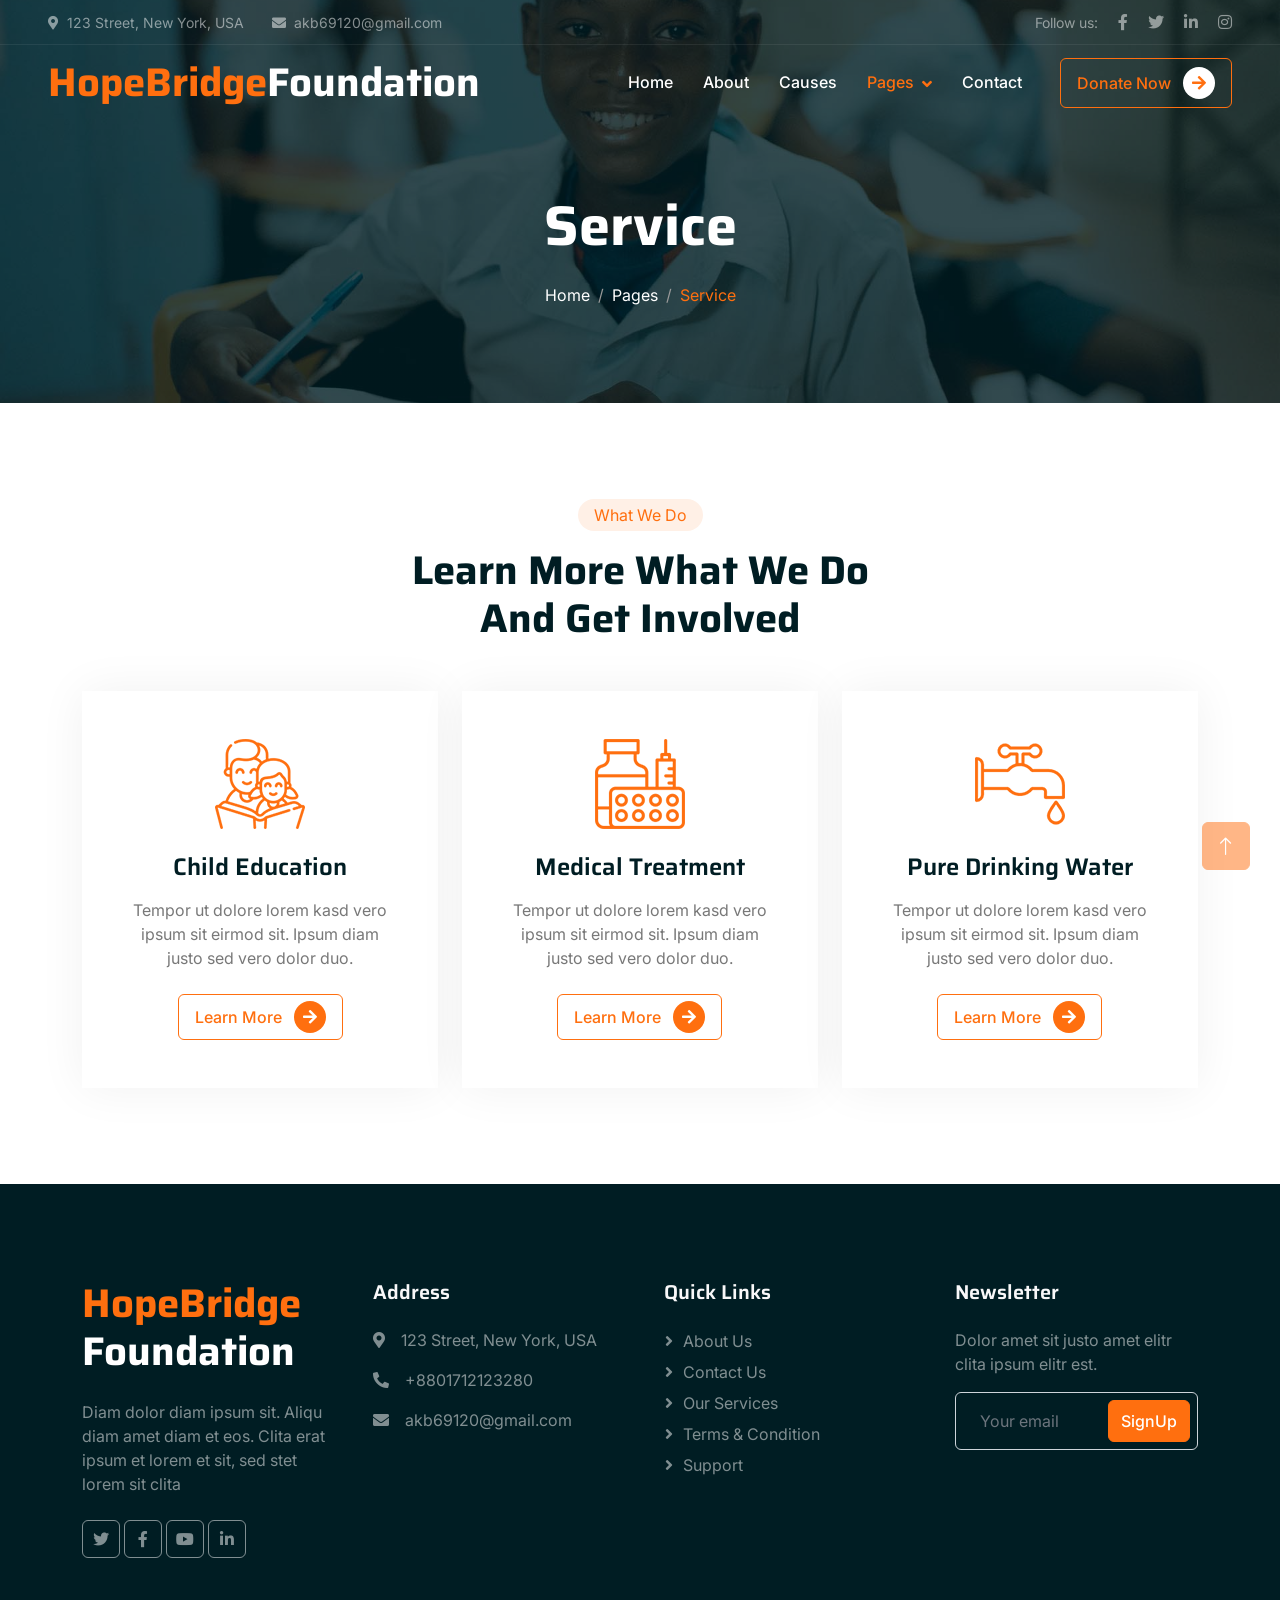
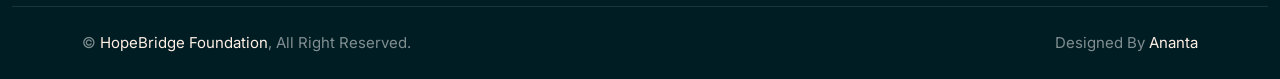
<file: service.html>
<!DOCTYPE html>
<html lang="en">

<head>
    <meta charset="utf-8">
    <title>HopeBridge Foundation - Nonprofit Website</title>
    <meta content="width=device-width, initial-scale=1.0" name="viewport">
    <meta content="" name="keywords">
    <meta content="" name="description">

    <!-- Favicon -->
    <link href="img/favicon.ico" rel="icon">

    <!-- Google Web Fonts -->
    <link rel="preconnect" href="https://fonts.googleapis.com">
    <link rel="preconnect" href="https://fonts.gstatic.com" crossorigin>
    <link href="https://fonts.googleapis.com/css2?family=Inter:wght@400;500;600&family=Saira:wght@500;600;700&display=swap" rel="stylesheet"> 

    <!-- Icon Font Stylesheet -->
    <link href="https://cdnjs.cloudflare.com/ajax/libs/font-awesome/5.10.0/css/all.min.css" rel="stylesheet">
    <link href="https://cdn.jsdelivr.net/npm/bootstrap-icons@1.4.1/font/bootstrap-icons.css" rel="stylesheet">

    <!-- Libraries Stylesheet -->
    <link href="lib/animate/animate.min.css" rel="stylesheet">
    <link href="lib/owlcarousel/assets/owl.carousel.min.css" rel="stylesheet">

    <!-- Customized Bootstrap Stylesheet -->
    <link href="css/bootstrap.min.css" rel="stylesheet">

    <!-- Template Stylesheet -->
    <link href="css/style.css" rel="stylesheet">
</head>

<body>
    <!-- Spinner Start -->
    <div id="spinner" class="show bg-white position-fixed translate-middle w-100 vh-100 top-50 start-50 d-flex align-items-center justify-content-center">
        <div class="spinner-grow text-primary" role="status"></div>
    </div>
    <!-- Spinner End -->


    <!-- Navbar Start -->
    <div class="container-fluid fixed-top px-0 wow fadeIn" data-wow-delay="0.1s">
        <div class="top-bar text-white-50 row gx-0 align-items-center d-none d-lg-flex">
            <div class="col-lg-6 px-5 text-start">
                <small><i class="fa fa-map-marker-alt me-2"></i>123 Street, New York, USA</small>
                <small class="ms-4"><i class="fa fa-envelope me-2"></i>akb69120@gmail.com</small>
            </div>
            <div class="col-lg-6 px-5 text-end">
                <small>Follow us:</small>
                <a class="text-white-50 ms-3" href=""><i class="fab fa-facebook-f"></i></a>
                <a class="text-white-50 ms-3" href=""><i class="fab fa-twitter"></i></a>
                <a class="text-white-50 ms-3" href=""><i class="fab fa-linkedin-in"></i></a>
                <a class="text-white-50 ms-3" href=""><i class="fab fa-instagram"></i></a>
            </div>
        </div>

        <nav class="navbar navbar-expand-lg navbar-dark py-lg-0 px-lg-5 wow fadeIn" data-wow-delay="0.1s">
            <a href="index.html" class="navbar-brand ms-4 ms-lg-0">
                <h1 class="fw-bold text-primary m-0">HopeBridge<span class="text-white">Foundation</span></h1>
            </a>
            <button type="button" class="navbar-toggler me-4" data-bs-toggle="collapse" data-bs-target="#navbarCollapse">
                <span class="navbar-toggler-icon"></span>
            </button>
            <div class="collapse navbar-collapse" id="navbarCollapse">
                <div class="navbar-nav ms-auto p-4 p-lg-0">
                    <a href="index.html" class="nav-item nav-link">Home</a>
                    <a href="about.html" class="nav-item nav-link">About</a>
                    <a href="causes.html" class="nav-item nav-link">Causes</a>
                    <div class="nav-item dropdown">
                        <a href="#" class="nav-link dropdown-toggle active" data-bs-toggle="dropdown">Pages</a>
                        <div class="dropdown-menu m-0">
                            <a href="service.html" class="dropdown-item active">Service</a>
                            <a href="donate.html" class="dropdown-item">Donate</a>
                            <a href="team.html" class="dropdown-item">Our Team</a>
                            <a href="testimonial.html" class="dropdown-item">Testimonial</a>
                            <a href="404.html" class="dropdown-item">404 Page</a>
                        </div>
                    </div>
                    <a href="contact.html" class="nav-item nav-link">Contact</a>
                </div>
                <div class="d-none d-lg-flex ms-2">
                    <a class="btn btn-outline-primary py-2 px-3" href="">
                        Donate Now
                        <div class="d-inline-flex btn-sm-square bg-white text-primary rounded-circle ms-2">
                            <i class="fa fa-arrow-right"></i>
                        </div>
                    </a>
                </div>
            </div>
        </nav>
    </div>
    <!-- Navbar End -->


    <!-- Page Header Start -->
    <div class="container-fluid page-header mb-5 wow fadeIn" data-wow-delay="0.1s">
        <div class="container text-center">
            <h1 class="display-4 text-white animated slideInDown mb-4">Service</h1>
            <nav aria-label="breadcrumb animated slideInDown">
                <ol class="breadcrumb justify-content-center mb-0">
                    <li class="breadcrumb-item"><a class="text-white" href="#">Home</a></li>
                    <li class="breadcrumb-item"><a class="text-white" href="#">Pages</a></li>
                    <li class="breadcrumb-item text-primary active" aria-current="page">Service</li>
                </ol>
            </nav>
        </div>
    </div>
    <!-- Page Header End -->


    <!-- Service Start -->
    <div class="container-xxl py-5">
        <div class="container">
            <div class="text-center mx-auto mb-5 wow fadeInUp" data-wow-delay="0.1s" style="max-width: 500px;">
                <div class="d-inline-block rounded-pill bg-secondary text-primary py-1 px-3 mb-3">What We Do</div>
                <h1 class="display-6 mb-5">Learn More What We Do And Get Involved</h1>
            </div>
            <div class="row g-4 justify-content-center">
                <div class="col-lg-4 col-md-6 wow fadeInUp" data-wow-delay="0.1s">
                    <div class="service-item bg-white text-center h-100 p-4 p-xl-5">
                        <img class="img-fluid mb-4" src="img/icon-1.png" alt="">
                        <h4 class="mb-3">Child Education</h4>
                        <p class="mb-4">Tempor ut dolore lorem kasd vero ipsum sit eirmod sit. Ipsum diam justo sed vero dolor duo.</p>
                        <a class="btn btn-outline-primary px-3" href="">
                            Learn More
                            <div class="d-inline-flex btn-sm-square bg-primary text-white rounded-circle ms-2">
                                <i class="fa fa-arrow-right"></i>
                            </div>
                        </a>
                    </div>
                </div>
                <div class="col-lg-4 col-md-6 wow fadeInUp" data-wow-delay="0.3s">
                    <div class="service-item bg-white text-center h-100 p-4 p-xl-5">
                        <img class="img-fluid mb-4" src="img/icon-2.png" alt="">
                        <h4 class="mb-3">Medical Treatment</h4>
                        <p class="mb-4">Tempor ut dolore lorem kasd vero ipsum sit eirmod sit. Ipsum diam justo sed vero dolor duo.</p>
                        <a class="btn btn-outline-primary px-3" href="">
                            Learn More
                            <div class="d-inline-flex btn-sm-square bg-primary text-white rounded-circle ms-2">
                                <i class="fa fa-arrow-right"></i>
                            </div>
                        </a>
                    </div>
                </div>
                <div class="col-lg-4 col-md-6 wow fadeInUp" data-wow-delay="0.5s">
                    <div class="service-item bg-white text-center h-100 p-4 p-xl-5">
                        <img class="img-fluid mb-4" src="img/icon-3.png" alt="">
                        <h4 class="mb-3">Pure Drinking Water</h4>
                        <p class="mb-4">Tempor ut dolore lorem kasd vero ipsum sit eirmod sit. Ipsum diam justo sed vero dolor duo.</p>
                        <a class="btn btn-outline-primary px-3" href="">
                            Learn More
                            <div class="d-inline-flex btn-sm-square bg-primary text-white rounded-circle ms-2">
                                <i class="fa fa-arrow-right"></i>
                            </div>
                        </a>
                    </div>
                </div>
            </div>
        </div>
    </div>
    <!-- Service End -->
        

    <!-- Footer Start -->
    <div class="container-fluid bg-dark text-white-50 footer mt-5 pt-5 wow fadeIn" data-wow-delay="0.1s">
        <div class="container py-5">
            <div class="row g-5">
                <div class="col-lg-3 col-md-6">
                    <h1 class="fw-bold text-primary mb-4">HopeBridge<span class="text-white"> Foundation </span></h1>
                    <p>Diam dolor diam ipsum sit. Aliqu diam amet diam et eos. Clita erat ipsum et lorem et sit, sed stet lorem sit clita</p>
                    <div class="d-flex pt-2">
                        <a class="btn btn-square me-1" href=""><i class="fab fa-twitter"></i></a>
                        <a class="btn btn-square me-1" href=""><i class="fab fa-facebook-f"></i></a>
                        <a class="btn btn-square me-1" href=""><i class="fab fa-youtube"></i></a>
                        <a class="btn btn-square me-0" href=""><i class="fab fa-linkedin-in"></i></a>
                    </div>
                </div>
                <div class="col-lg-3 col-md-6">
                    <h5 class="text-light mb-4">Address</h5>
                    <p><i class="fa fa-map-marker-alt me-3"></i>123 Street, New York, USA</p>
                    <p><i class="fa fa-phone-alt me-3"></i>+8801712123280</p>
                    <p><i class="fa fa-envelope me-3"></i>akb69120@gmail.com</p>
                </div>
                <div class="col-lg-3 col-md-6">
                    <h5 class="text-light mb-4">Quick Links</h5>
                    <a class="btn btn-link" href="">About Us</a>
                    <a class="btn btn-link" href="">Contact Us</a>
                    <a class="btn btn-link" href="">Our Services</a>
                    <a class="btn btn-link" href="">Terms & Condition</a>
                    <a class="btn btn-link" href="">Support</a>
                </div>
                <div class="col-lg-3 col-md-6">
                    <h5 class="text-light mb-4">Newsletter</h5>
                    <p>Dolor amet sit justo amet elitr clita ipsum elitr est.</p>
                    <div class="position-relative mx-auto" style="max-width: 400px;">
                        <input class="form-control bg-transparent w-100 py-3 ps-4 pe-5" type="text" placeholder="Your email">
                        <button type="button" class="btn btn-primary py-2 position-absolute top-0 end-0 mt-2 me-2">SignUp</button>
                    </div>
                </div>
            </div>
        </div>
        <div class="container-fluid copyright">
            <div class="container">
                <div class="row">
                    <div class="col-md-6 text-center text-md-start mb-3 mb-md-0">
                        &copy; <a href="#">HopeBridge Foundation</a>, All Right Reserved.
                    </div>
                    <div class="col-md-6 text-center text-md-end">
                        
                        Designed By <a href="https://htmlcodex.com">Ananta</a>
                    </div>
                </div>
            </div>
        </div>
    </div>
    <!-- Footer End -->


    <!-- Back to Top -->
    <a href="#" class="btn btn-lg btn-primary btn-lg-square back-to-top"><i class="bi bi-arrow-up"></i></a>


    <!-- JavaScript Libraries -->
    <script src="https://code.jquery.com/jquery-3.4.1.min.js"></script>
    <script src="https://cdn.jsdelivr.net/npm/bootstrap@5.0.0/dist/js/bootstrap.bundle.min.js"></script>
    <script src="lib/wow/wow.min.js"></script>
    <script src="lib/easing/easing.min.js"></script>
    <script src="lib/waypoints/waypoints.min.js"></script>
    <script src="lib/owlcarousel/owl.carousel.min.js"></script>
    <script src="lib/parallax/parallax.min.js"></script>

    <!-- Template Javascript -->
    <script src="js/main.js"></script>
</body>

</html>
</file>
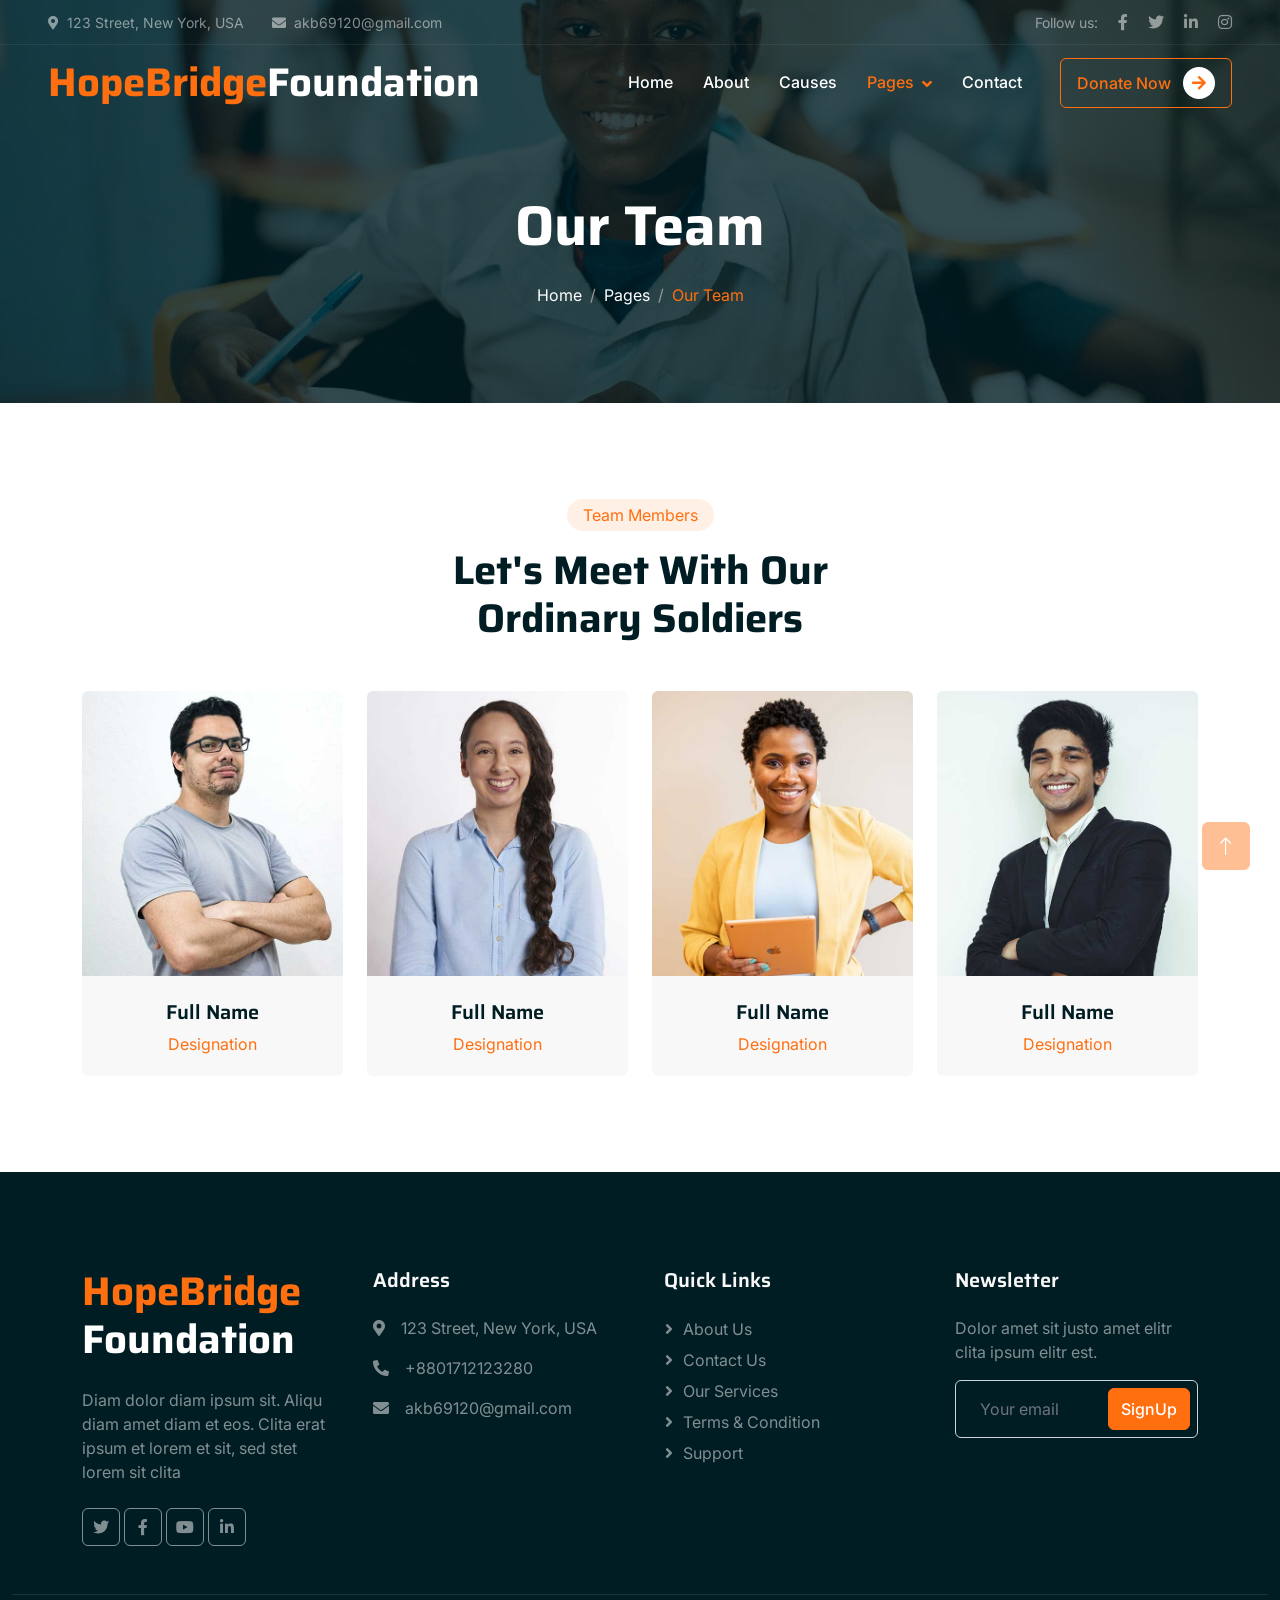
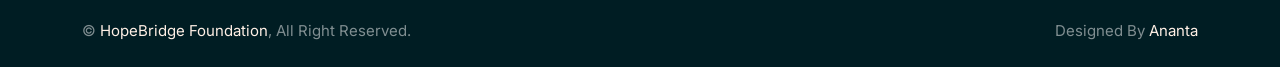
<file: team.html>
<!DOCTYPE html>
<html lang="en">

<head>
    <meta charset="utf-8">
    <title>HopeBridge Foundation - Nonprofit Website</title>
    <meta content="width=device-width, initial-scale=1.0" name="viewport">
    <meta content="" name="keywords">
    <meta content="" name="description">

    <!-- Favicon -->
    <link href="img/favicon.ico" rel="icon">

    <!-- Google Web Fonts -->
    <link rel="preconnect" href="https://fonts.googleapis.com">
    <link rel="preconnect" href="https://fonts.gstatic.com" crossorigin>
    <link href="https://fonts.googleapis.com/css2?family=Inter:wght@400;500;600&family=Saira:wght@500;600;700&display=swap" rel="stylesheet"> 

    <!-- Icon Font Stylesheet -->
    <link href="https://cdnjs.cloudflare.com/ajax/libs/font-awesome/5.10.0/css/all.min.css" rel="stylesheet">
    <link href="https://cdn.jsdelivr.net/npm/bootstrap-icons@1.4.1/font/bootstrap-icons.css" rel="stylesheet">

    <!-- Libraries Stylesheet -->
    <link href="lib/animate/animate.min.css" rel="stylesheet">
    <link href="lib/owlcarousel/assets/owl.carousel.min.css" rel="stylesheet">

    <!-- Customized Bootstrap Stylesheet -->
    <link href="css/bootstrap.min.css" rel="stylesheet">

    <!-- Template Stylesheet -->
    <link href="css/style.css" rel="stylesheet">
</head>

<body>
    <!-- Spinner Start -->
    <div id="spinner" class="show bg-white position-fixed translate-middle w-100 vh-100 top-50 start-50 d-flex align-items-center justify-content-center">
        <div class="spinner-grow text-primary" role="status"></div>
    </div>
    <!-- Spinner End -->


    <!-- Navbar Start -->
    <div class="container-fluid fixed-top px-0 wow fadeIn" data-wow-delay="0.1s">
        <div class="top-bar text-white-50 row gx-0 align-items-center d-none d-lg-flex">
            <div class="col-lg-6 px-5 text-start">
                <small><i class="fa fa-map-marker-alt me-2"></i>123 Street, New York, USA</small>
                <small class="ms-4"><i class="fa fa-envelope me-2"></i>akb69120@gmail.com</small>
            </div>
            <div class="col-lg-6 px-5 text-end">
                <small>Follow us:</small>
                <a class="text-white-50 ms-3" href=""><i class="fab fa-facebook-f"></i></a>
                <a class="text-white-50 ms-3" href=""><i class="fab fa-twitter"></i></a>
                <a class="text-white-50 ms-3" href=""><i class="fab fa-linkedin-in"></i></a>
                <a class="text-white-50 ms-3" href=""><i class="fab fa-instagram"></i></a>
            </div>
        </div>

        <nav class="navbar navbar-expand-lg navbar-dark py-lg-0 px-lg-5 wow fadeIn" data-wow-delay="0.1s">
            <a href="index.html" class="navbar-brand ms-4 ms-lg-0">
                <h1 class="fw-bold text-primary m-0">HopeBridge<span class="text-white">Foundation</span></h1>
            </a>
            <button type="button" class="navbar-toggler me-4" data-bs-toggle="collapse" data-bs-target="#navbarCollapse">
                <span class="navbar-toggler-icon"></span>
            </button>
            <div class="collapse navbar-collapse" id="navbarCollapse">
                <div class="navbar-nav ms-auto p-4 p-lg-0">
                    <a href="index.html" class="nav-item nav-link">Home</a>
                    <a href="about.html" class="nav-item nav-link">About</a>
                    <a href="causes.html" class="nav-item nav-link">Causes</a>
                    <div class="nav-item dropdown">
                        <a href="#" class="nav-link dropdown-toggle active" data-bs-toggle="dropdown">Pages</a>
                        <div class="dropdown-menu m-0">
                            <a href="service.html" class="dropdown-item">Service</a>
                            <a href="donate.html" class="dropdown-item">Donate</a>
                            <a href="team.html" class="dropdown-item active">Our Team</a>
                            <a href="testimonial.html" class="dropdown-item">Testimonial</a>
                            <a href="404.html" class="dropdown-item">404 Page</a>
                        </div>
                    </div>
                    <a href="contact.html" class="nav-item nav-link">Contact</a>
                </div>
                <div class="d-none d-lg-flex ms-2">
                    <a class="btn btn-outline-primary py-2 px-3" href="">
                        Donate Now
                        <div class="d-inline-flex btn-sm-square bg-white text-primary rounded-circle ms-2">
                            <i class="fa fa-arrow-right"></i>
                        </div>
                    </a>
                </div>
            </div>
        </nav>
    </div>
    <!-- Navbar End -->


    <!-- Page Header Start -->
    <div class="container-fluid page-header mb-5 wow fadeIn" data-wow-delay="0.1s">
        <div class="container text-center">
            <h1 class="display-4 text-white animated slideInDown mb-4">Our Team</h1>
            <nav aria-label="breadcrumb animated slideInDown">
                <ol class="breadcrumb justify-content-center mb-0">
                    <li class="breadcrumb-item"><a class="text-white" href="#">Home</a></li>
                    <li class="breadcrumb-item"><a class="text-white" href="#">Pages</a></li>
                    <li class="breadcrumb-item text-primary active" aria-current="page">Our Team</li>
                </ol>
            </nav>
        </div>
    </div>
    <!-- Page Header End -->


    <!-- Team Start -->
    <div class="container-xxl py-5">
        <div class="container">
            <div class="text-center mx-auto mb-5 wow fadeInUp" data-wow-delay="0.1s" style="max-width: 500px;">
                <div class="d-inline-block rounded-pill bg-secondary text-primary py-1 px-3 mb-3">Team Members</div>
                <h1 class="display-6 mb-5">Let's Meet With Our Ordinary Soldiers</h1>
            </div>
            <div class="row g-4">
                <div class="col-lg-3 col-md-6 wow fadeInUp" data-wow-delay="0.1s">
                    <div class="team-item position-relative rounded overflow-hidden">
                        <div class="overflow-hidden">
                            <img class="img-fluid" src="img/team-1.jpg" alt="">
                        </div>
                        <div class="team-text bg-light text-center p-4">
                            <h5>Full Name</h5>
                            <p class="text-primary">Designation</p>
                            <div class="team-social text-center">
                                <a class="btn btn-square" href=""><i class="fab fa-facebook-f"></i></a>
                                <a class="btn btn-square" href=""><i class="fab fa-twitter"></i></a>
                                <a class="btn btn-square" href=""><i class="fab fa-instagram"></i></a>
                            </div>
                        </div>
                    </div>
                </div>
                <div class="col-lg-3 col-md-6 wow fadeInUp" data-wow-delay="0.3s">
                    <div class="team-item position-relative rounded overflow-hidden">
                        <div class="overflow-hidden">
                            <img class="img-fluid" src="img/team-2.jpg" alt="">
                        </div>
                        <div class="team-text bg-light text-center p-4">
                            <h5>Full Name</h5>
                            <p class="text-primary">Designation</p>
                            <div class="team-social text-center">
                                <a class="btn btn-square" href=""><i class="fab fa-facebook-f"></i></a>
                                <a class="btn btn-square" href=""><i class="fab fa-twitter"></i></a>
                                <a class="btn btn-square" href=""><i class="fab fa-instagram"></i></a>
                            </div>
                        </div>
                    </div>
                </div>
                <div class="col-lg-3 col-md-6 wow fadeInUp" data-wow-delay="0.5s">
                    <div class="team-item position-relative rounded overflow-hidden">
                        <div class="overflow-hidden">
                            <img class="img-fluid" src="img/team-3.jpg" alt="">
                        </div>
                        <div class="team-text bg-light text-center p-4">
                            <h5>Full Name</h5>
                            <p class="text-primary">Designation</p>
                            <div class="team-social text-center">
                                <a class="btn btn-square" href=""><i class="fab fa-facebook-f"></i></a>
                                <a class="btn btn-square" href=""><i class="fab fa-twitter"></i></a>
                                <a class="btn btn-square" href=""><i class="fab fa-instagram"></i></a>
                            </div>
                        </div>
                    </div>
                </div>
                <div class="col-lg-3 col-md-6 wow fadeInUp" data-wow-delay="0.7s">
                    <div class="team-item position-relative rounded overflow-hidden">
                        <div class="overflow-hidden">
                            <img class="img-fluid" src="img/team-4.jpg" alt="">
                        </div>
                        <div class="team-text bg-light text-center p-4">
                            <h5>Full Name</h5>
                            <p class="text-primary">Designation</p>
                            <div class="team-social text-center">
                                <a class="btn btn-square" href=""><i class="fab fa-facebook-f"></i></a>
                                <a class="btn btn-square" href=""><i class="fab fa-twitter"></i></a>
                                <a class="btn btn-square" href=""><i class="fab fa-instagram"></i></a>
                            </div>
                        </div>
                    </div>
                </div>
            </div>
        </div>
    </div>
    <!-- Team End -->


    <!-- Footer Start -->
    <div class="container-fluid bg-dark text-white-50 footer mt-5 pt-5 wow fadeIn" data-wow-delay="0.1s">
        <div class="container py-5">
            <div class="row g-5">
                <div class="col-lg-3 col-md-6">
                    <h1 class="fw-bold text-primary mb-4">HopeBridge<span class="text-white"> Foundation</span></h1>
                    <p>Diam dolor diam ipsum sit. Aliqu diam amet diam et eos. Clita erat ipsum et lorem et sit, sed stet lorem sit clita</p>
                    <div class="d-flex pt-2">
                        <a class="btn btn-square me-1" href=""><i class="fab fa-twitter"></i></a>
                        <a class="btn btn-square me-1" href=""><i class="fab fa-facebook-f"></i></a>
                        <a class="btn btn-square me-1" href=""><i class="fab fa-youtube"></i></a>
                        <a class="btn btn-square me-0" href=""><i class="fab fa-linkedin-in"></i></a>
                    </div>
                </div>
                <div class="col-lg-3 col-md-6">
                    <h5 class="text-light mb-4">Address</h5>
                    <p><i class="fa fa-map-marker-alt me-3"></i>123 Street, New York, USA</p>
                    <p><i class="fa fa-phone-alt me-3"></i>+8801712123280</p>
                    <p><i class="fa fa-envelope me-3"></i>akb69120@gmail.com</p>
                </div>
                <div class="col-lg-3 col-md-6">
                    <h5 class="text-light mb-4">Quick Links</h5>
                    <a class="btn btn-link" href="">About Us</a>
                    <a class="btn btn-link" href="">Contact Us</a>
                    <a class="btn btn-link" href="">Our Services</a>
                    <a class="btn btn-link" href="">Terms & Condition</a>
                    <a class="btn btn-link" href="">Support</a>
                </div>
                <div class="col-lg-3 col-md-6">
                    <h5 class="text-light mb-4">Newsletter</h5>
                    <p>Dolor amet sit justo amet elitr clita ipsum elitr est.</p>
                    <div class="position-relative mx-auto" style="max-width: 400px;">
                        <input class="form-control bg-transparent w-100 py-3 ps-4 pe-5" type="text" placeholder="Your email">
                        <button type="button" class="btn btn-primary py-2 position-absolute top-0 end-0 mt-2 me-2">SignUp</button>
                    </div>
                </div>
            </div>
        </div>
        <div class="container-fluid copyright">
            <div class="container">
                <div class="row">
                    <div class="col-md-6 text-center text-md-start mb-3 mb-md-0">
                        &copy; <a href="#">HopeBridge Foundation</a>, All Right Reserved.
                    </div>
                    <div class="col-md-6 text-center text-md-end">
                        
                        Designed By <a href="https://htmlcodex.com">Ananta</a>
                    </div>
                </div>
            </div>
        </div>
    </div>
    <!-- Footer End -->


    <!-- Back to Top -->
    <a href="#" class="btn btn-lg btn-primary btn-lg-square back-to-top"><i class="bi bi-arrow-up"></i></a>


    <!-- JavaScript Libraries -->
    <script src="https://code.jquery.com/jquery-3.4.1.min.js"></script>
    <script src="https://cdn.jsdelivr.net/npm/bootstrap@5.0.0/dist/js/bootstrap.bundle.min.js"></script>
    <script src="lib/wow/wow.min.js"></script>
    <script src="lib/easing/easing.min.js"></script>
    <script src="lib/waypoints/waypoints.min.js"></script>
    <script src="lib/owlcarousel/owl.carousel.min.js"></script>
    <script src="lib/parallax/parallax.min.js"></script>

    <!-- Template Javascript -->
    <script src="js/main.js"></script>
</body>

</html>
</file>
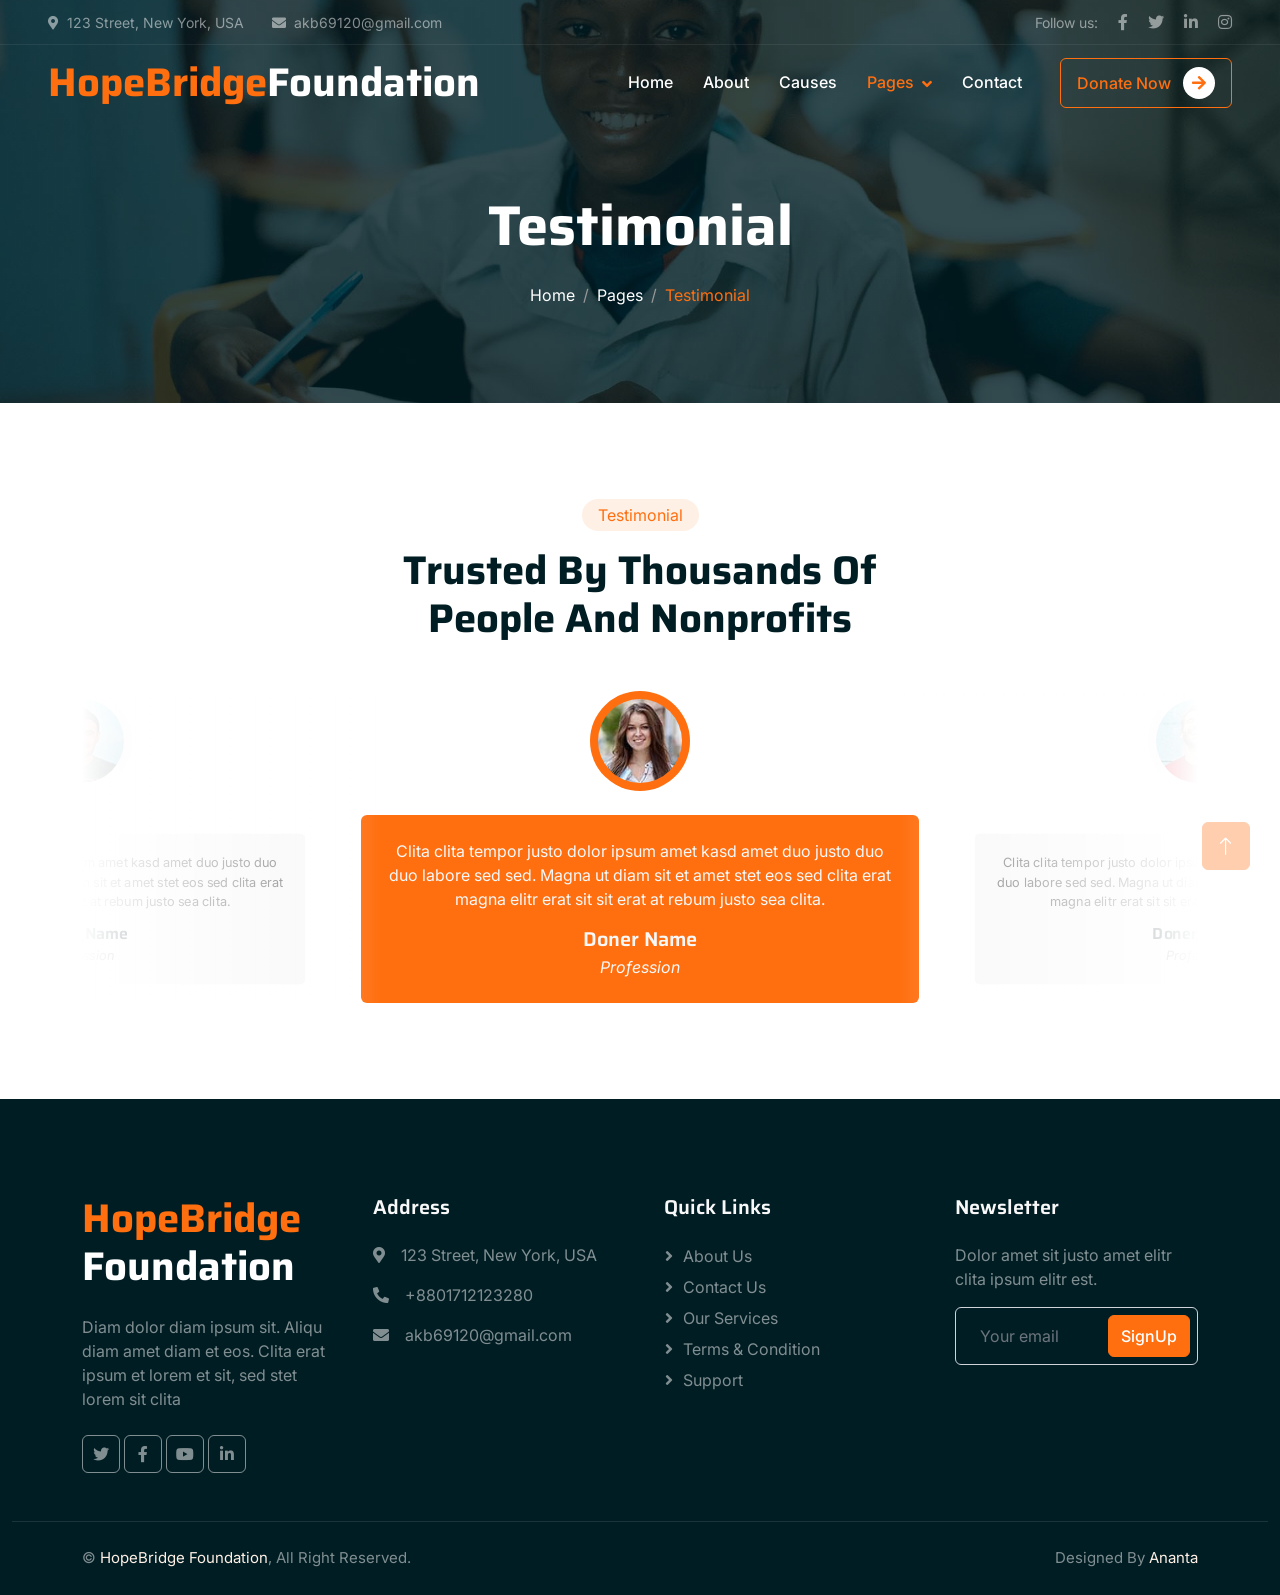
<file: testimonial.html>
<!DOCTYPE html>
<html lang="en">

<head>
    <meta charset="utf-8">
    <title>HopeBridge Foundation - Nonprofit Website</title>
    <meta content="width=device-width, initial-scale=1.0" name="viewport">
    <meta content="" name="keywords">
    <meta content="" name="description">

    <!-- Favicon -->
    <link href="img/favicon.ico" rel="icon">

    <!-- Google Web Fonts -->
    <link rel="preconnect" href="https://fonts.googleapis.com">
    <link rel="preconnect" href="https://fonts.gstatic.com" crossorigin>
    <link href="https://fonts.googleapis.com/css2?family=Inter:wght@400;500;600&family=Saira:wght@500;600;700&display=swap" rel="stylesheet"> 

    <!-- Icon Font Stylesheet -->
    <link href="https://cdnjs.cloudflare.com/ajax/libs/font-awesome/5.10.0/css/all.min.css" rel="stylesheet">
    <link href="https://cdn.jsdelivr.net/npm/bootstrap-icons@1.4.1/font/bootstrap-icons.css" rel="stylesheet">

    <!-- Libraries Stylesheet -->
    <link href="lib/animate/animate.min.css" rel="stylesheet">
    <link href="lib/owlcarousel/assets/owl.carousel.min.css" rel="stylesheet">

    <!-- Customized Bootstrap Stylesheet -->
    <link href="css/bootstrap.min.css" rel="stylesheet">

    <!-- Template Stylesheet -->
    <link href="css/style.css" rel="stylesheet">
</head>

<body>
    <!-- Spinner Start -->
    <div id="spinner" class="show bg-white position-fixed translate-middle w-100 vh-100 top-50 start-50 d-flex align-items-center justify-content-center">
        <div class="spinner-grow text-primary" role="status"></div>
    </div>
    <!-- Spinner End -->


    <!-- Navbar Start -->
    <div class="container-fluid fixed-top px-0 wow fadeIn" data-wow-delay="0.1s">
        <div class="top-bar text-white-50 row gx-0 align-items-center d-none d-lg-flex">
            <div class="col-lg-6 px-5 text-start">
                <small><i class="fa fa-map-marker-alt me-2"></i>123 Street, New York, USA</small>
                <small class="ms-4"><i class="fa fa-envelope me-2"></i>akb69120@gmail.com</small>
            </div>
            <div class="col-lg-6 px-5 text-end">
                <small>Follow us:</small>
                <a class="text-white-50 ms-3" href=""><i class="fab fa-facebook-f"></i></a>
                <a class="text-white-50 ms-3" href=""><i class="fab fa-twitter"></i></a>
                <a class="text-white-50 ms-3" href=""><i class="fab fa-linkedin-in"></i></a>
                <a class="text-white-50 ms-3" href=""><i class="fab fa-instagram"></i></a>
            </div>
        </div>

        <nav class="navbar navbar-expand-lg navbar-dark py-lg-0 px-lg-5 wow fadeIn" data-wow-delay="0.1s">
            <a href="index.html" class="navbar-brand ms-4 ms-lg-0">
                <h1 class="fw-bold text-primary m-0">HopeBridge<span class="text-white">Foundation</span></h1>
            </a>
            <button type="button" class="navbar-toggler me-4" data-bs-toggle="collapse" data-bs-target="#navbarCollapse">
                <span class="navbar-toggler-icon"></span>
            </button>
            <div class="collapse navbar-collapse" id="navbarCollapse">
                <div class="navbar-nav ms-auto p-4 p-lg-0">
                    <a href="index.html" class="nav-item nav-link">Home</a>
                    <a href="about.html" class="nav-item nav-link">About</a>
                    <a href="causes.html" class="nav-item nav-link">Causes</a>
                    <div class="nav-item dropdown">
                        <a href="#" class="nav-link dropdown-toggle active" data-bs-toggle="dropdown">Pages</a>
                        <div class="dropdown-menu m-0">
                            <a href="service.html" class="dropdown-item">Service</a>
                            <a href="donate.html" class="dropdown-item">Donate</a>
                            <a href="team.html" class="dropdown-item">Our Team</a>
                            <a href="testimonial.html" class="dropdown-item active">Testimonial</a>
                            <a href="404.html" class="dropdown-item">404 Page</a>
                        </div>
                    </div>
                    <a href="contact.html" class="nav-item nav-link">Contact</a>
                </div>
                <div class="d-none d-lg-flex ms-2">
                    <a class="btn btn-outline-primary py-2 px-3" href="">
                        Donate Now
                        <div class="d-inline-flex btn-sm-square bg-white text-primary rounded-circle ms-2">
                            <i class="fa fa-arrow-right"></i>
                        </div>
                    </a>
                </div>
            </div>
        </nav>
    </div>
    <!-- Navbar End -->


    <!-- Page Header Start -->
    <div class="container-fluid page-header mb-5 wow fadeIn" data-wow-delay="0.1s">
        <div class="container text-center">
            <h1 class="display-4 text-white animated slideInDown mb-4">Testimonial</h1>
            <nav aria-label="breadcrumb animated slideInDown">
                <ol class="breadcrumb justify-content-center mb-0">
                    <li class="breadcrumb-item"><a class="text-white" href="#">Home</a></li>
                    <li class="breadcrumb-item"><a class="text-white" href="#">Pages</a></li>
                    <li class="breadcrumb-item text-primary active" aria-current="page">Testimonial</li>
                </ol>
            </nav>
        </div>
    </div>
    <!-- Page Header End -->


    <!-- Testimonial Start -->
    <div class="container-xxl py-5">
        <div class="container">
            <div class="text-center mx-auto mb-5 wow fadeInUp" data-wow-delay="0.1s" style="max-width: 500px;">
                <div class="d-inline-block rounded-pill bg-secondary text-primary py-1 px-3 mb-3">Testimonial</div>
                <h1 class="display-6 mb-5">Trusted By Thousands Of People And Nonprofits</h1>
            </div>
            <div class="owl-carousel testimonial-carousel wow fadeInUp" data-wow-delay="0.1s">
                <div class="testimonial-item text-center">
                    <img class="img-fluid bg-light rounded-circle p-2 mx-auto mb-4" src="img/testimonial-1.jpg" style="width: 100px; height: 100px;">
                    <div class="testimonial-text rounded text-center p-4">
                        <p>Clita clita tempor justo dolor ipsum amet kasd amet duo justo duo duo labore sed sed. Magna ut diam sit et amet stet eos sed clita erat magna elitr erat sit sit erat at rebum justo sea clita.</p>
                        <h5 class="mb-1">Doner Name</h5>
                        <span class="fst-italic">Profession</span>
                    </div>
                </div>
                <div class="testimonial-item text-center">
                    <img class="img-fluid bg-light rounded-circle p-2 mx-auto mb-4" src="img/testimonial-2.jpg" style="width: 100px; height: 100px;">
                    <div class="testimonial-text rounded text-center p-4">
                        <p>Clita clita tempor justo dolor ipsum amet kasd amet duo justo duo duo labore sed sed. Magna ut diam sit et amet stet eos sed clita erat magna elitr erat sit sit erat at rebum justo sea clita.</p>
                        <h5 class="mb-1">Doner Name</h5>
                        <span class="fst-italic">Profession</span>
                    </div>
                </div>
                <div class="testimonial-item text-center">
                    <img class="img-fluid bg-light rounded-circle p-2 mx-auto mb-4" src="img/testimonial-3.jpg" style="width: 100px; height: 100px;">
                    <div class="testimonial-text rounded text-center p-4">
                        <p>Clita clita tempor justo dolor ipsum amet kasd amet duo justo duo duo labore sed sed. Magna ut diam sit et amet stet eos sed clita erat magna elitr erat sit sit erat at rebum justo sea clita.</p>
                        <h5 class="mb-1">Doner Name</h5>
                        <span class="fst-italic">Profession</span>
                    </div>
                </div>
            </div>
        </div>
    </div>
    <!-- Testimonial End -->
        

    <!-- Footer Start -->
    <div class="container-fluid bg-dark text-white-50 footer mt-5 pt-5 wow fadeIn" data-wow-delay="0.1s">
        <div class="container py-5">
            <div class="row g-5">
                <div class="col-lg-3 col-md-6">
                    <h1 class="fw-bold text-primary mb-4">HopeBridge<span class="text-white"> Foundation</span></h1>
                    <p>Diam dolor diam ipsum sit. Aliqu diam amet diam et eos. Clita erat ipsum et lorem et sit, sed stet lorem sit clita</p>
                    <div class="d-flex pt-2">
                        <a class="btn btn-square me-1" href=""><i class="fab fa-twitter"></i></a>
                        <a class="btn btn-square me-1" href=""><i class="fab fa-facebook-f"></i></a>
                        <a class="btn btn-square me-1" href=""><i class="fab fa-youtube"></i></a>
                        <a class="btn btn-square me-0" href=""><i class="fab fa-linkedin-in"></i></a>
                    </div>
                </div>
                <div class="col-lg-3 col-md-6">
                    <h5 class="text-light mb-4">Address</h5>
                    <p><i class="fa fa-map-marker-alt me-3"></i>123 Street, New York, USA</p>
                    <p><i class="fa fa-phone-alt me-3"></i>+8801712123280</p>
                    <p><i class="fa fa-envelope me-3"></i>akb69120@gmail.com</p>
                </div>
                <div class="col-lg-3 col-md-6">
                    <h5 class="text-light mb-4">Quick Links</h5>
                    <a class="btn btn-link" href="">About Us</a>
                    <a class="btn btn-link" href="">Contact Us</a>
                    <a class="btn btn-link" href="">Our Services</a>
                    <a class="btn btn-link" href="">Terms & Condition</a>
                    <a class="btn btn-link" href="">Support</a>
                </div>
                <div class="col-lg-3 col-md-6">
                    <h5 class="text-light mb-4">Newsletter</h5>
                    <p>Dolor amet sit justo amet elitr clita ipsum elitr est.</p>
                    <div class="position-relative mx-auto" style="max-width: 400px;">
                        <input class="form-control bg-transparent w-100 py-3 ps-4 pe-5" type="text" placeholder="Your email">
                        <button type="button" class="btn btn-primary py-2 position-absolute top-0 end-0 mt-2 me-2">SignUp</button>
                    </div>
                </div>
            </div>
        </div>
        <div class="container-fluid copyright">
            <div class="container">
                <div class="row">
                    <div class="col-md-6 text-center text-md-start mb-3 mb-md-0">
                        &copy; <a href="#">HopeBridge Foundation</a>, All Right Reserved.
                    </div>
                    <div class="col-md-6 text-center text-md-end">
                       
                        Designed By <a href="https://htmlcodex.com">Ananta</a>
                    </div>
                </div>
            </div>
        </div>
    </div>
    <!-- Footer End -->


    <!-- Back to Top -->
    <a href="#" class="btn btn-lg btn-primary btn-lg-square back-to-top"><i class="bi bi-arrow-up"></i></a>


    <!-- JavaScript Libraries -->
    <script src="https://code.jquery.com/jquery-3.4.1.min.js"></script>
    <script src="https://cdn.jsdelivr.net/npm/bootstrap@5.0.0/dist/js/bootstrap.bundle.min.js"></script>
    <script src="lib/wow/wow.min.js"></script>
    <script src="lib/easing/easing.min.js"></script>
    <script src="lib/waypoints/waypoints.min.js"></script>
    <script src="lib/owlcarousel/owl.carousel.min.js"></script>
    <script src="lib/parallax/parallax.min.js"></script>

    <!-- Template Javascript -->
    <script src="js/main.js"></script>
</body>

</html>
</file>
<file: css/style.css>
/******HopeBridge Foundation********/
/******* Nonprofit Website *********/
/*******Designed by Ananta *********/

:root {
    --primary: #FF6F0F;
    --secondary: #FFF0E6;
    --light: #F8F8F9;
    --dark: #001D23;
}

.back-to-top {
    position: fixed;
    display: none;
    right: 30px;
    bottom: 30px;
    z-index: 99;
}


/*** Spinner ***/
#spinner {
    opacity: 0;
    visibility: hidden;
    transition: opacity .5s ease-out, visibility 0s linear .5s;
    z-index: 99999;
}

#spinner.show {
    transition: opacity .5s ease-out, visibility 0s linear 0s;
    visibility: visible;
    opacity: 1;
}


/*** Button ***/
.btn {
    font-weight: 500;
    transition: .5s;
}

.btn.btn-primary,
.btn.btn-outline-primary:hover {
    color: #FFFFFF;
}

.btn.btn-primary:hover {
    color: var(--primary);
    background: transparent;
}

.btn-square {
    width: 38px;
    height: 38px;
}

.btn-sm-square {
    width: 32px;
    height: 32px;
}

.btn-lg-square {
    width: 48px;
    height: 48px;
}

.btn-square,
.btn-sm-square,
.btn-lg-square {
    padding: 0;
    display: flex;
    align-items: center;
    justify-content: center;
    font-weight: normal;
}


/*** Navbar ***/
.fixed-top {
    transition: .5s;
}

.top-bar {
    height: 45px;
    border-bottom: 1px solid rgba(255, 255, 255, .07);
}

.navbar .dropdown-toggle::after {
    border: none;
    content: "\f107";
    font-family: "Font Awesome 5 Free";
    font-weight: 900;
    vertical-align: middle;
    margin-left: 8px;
}

.navbar .navbar-nav .nav-link {
    margin-right: 30px;
    padding: 25px 0;
    color: #FFFFFF;
    font-weight: 500;
    outline: none;
}

.navbar .navbar-nav .nav-link:hover,
.navbar .navbar-nav .nav-link.active {
    color: var(--primary);
}

@media (max-width: 991.98px) {
    .navbar .navbar-nav {
        margin-top: 10px;
        border-top: 1px solid rgba(0, 0, 0, .07);
        background: var(--dark);
    }

    .navbar .navbar-nav .nav-link {
        padding: 10px 0;
    }
}

@media (min-width: 992px) {
    .navbar .nav-item .dropdown-menu {
        display: block;
        visibility: hidden;
        top: 100%;
        transform: rotateX(-75deg);
        transform-origin: 0% 0%;
        transition: .5s;
        opacity: 0;
    }

    .navbar .nav-item:hover .dropdown-menu {
        transform: rotateX(0deg);
        visibility: visible;
        transition: .5s;
        opacity: 1;
    }
}


/*** Header ***/
.carousel-caption {
    top: 0;
    left: 0;
    right: 0;
    bottom: 0;
    display: flex;
    align-items: center;
    justify-content: center;
    text-align: center;
    background: rgba(0, 29, 35, .8);
    z-index: 1;
}

.carousel-control-prev,
.carousel-control-next {
    width: 15%;
}

.carousel-control-prev-icon,
.carousel-control-next-icon {
    width: 3rem;
    height: 3rem;
    background-color: var(--dark);
    border: 12px solid var(--dark);
    border-radius: 3rem;
}

@media (max-width: 768px) {
    #header-carousel .carousel-item {
        position: relative;
        min-height: 450px;
    }
    
    #header-carousel .carousel-item img {
        position: absolute;
        width: 100%;
        height: 100%;
        object-fit: cover;
    }
}

.page-header {
    padding-top: 12rem;
    padding-bottom: 6rem;
    background: linear-gradient(rgba(0, 29, 35, .8), rgba(0, 29, 35, .8)), url(../img/carousel-1.jpg) center center no-repeat;
    background-size: cover;
}

.page-header .breadcrumb-item+.breadcrumb-item::before {
    color: #999999;
}


/*** Causes ***/
.causes-item .progress {
    height: 5px;
    border-radius: 0;
    overflow: visible;
}

.causes-item .progress .progress-bar {
    position: relative;
    overflow: visible;
    width: 0px;
    border-radius: 0;
    transition: 5s;
}

.causes-item .progress .progress-bar span {
    position: absolute;
    top: -7px;
    right: 0;
    width: 40px;
    height: 19px;
    display: flex;
    align-items: center;
    justify-content: center;
    font-size: 12px;
    background: var(--primary);
    color: #FFFFFF;
}

.causes-item .causes-overlay {
    position: absolute;
    width: 100%;
    height: 0;
    top: 0;
    left: 0;
    display: flex;
    align-items: center;
    justify-content: center;
    background: rgba(0, 0, 0, .5);
    overflow: hidden;
    opacity: 0;
    transition: .5s;
}

.causes-item:hover .causes-overlay {
    height: 100%;
    opacity: 1;
}


/*** Service ***/
.service-item {
    box-shadow: 0 0 45px rgba(0, 0, 0, .06);
}


/*** Donate ***/
.donate {
    background: rgba(0, 29, 35, .8);
}

.btn-group .btn-light:hover,
.btn-group input[type="radio"]:checked+label {
    color: var(--primary);
    border-color: var(--primary);
}


/*** Team ***/
.team-item img {
    position: relative;
    top: 0;
    transition: .5s;
}

.team-item:hover img {
    top: -30px;
}

.team-item .team-text {
    position: relative;
    height: 100px;
    transition: .5s;
}

.team-item:hover .team-text {
    margin-top: -60px;
    height: 160px;
}

.team-item .team-text .team-social {
    opacity: 0;
    transition: .5s;
}

.team-item:hover .team-text .team-social {
    opacity: 1;
}

.team-item .team-social .btn {
    display: inline-flex;
    color: var(--primary);
    background: #FFFFFF;
    border-radius: 40px;
}

.team-item .team-social .btn:hover {
    color: #FFFFFF;
    background: var(--primary);
}


/*** Testimonial ***/
.testimonial-carousel::before {
    position: absolute;
    content: "";
    top: 0;
    left: 0;
    height: 100%;
    width: 0;
    background: linear-gradient(to right, rgba(255, 255, 255, 1) 0%, rgba(255, 255, 255, 0) 100%);
    z-index: 1;
}

.testimonial-carousel::after {
    position: absolute;
    content: "";
    top: 0;
    right: 0;
    height: 100%;
    width: 0;
    background: linear-gradient(to left, rgba(255, 255, 255, 1) 0%, rgba(255, 255, 255, 0) 100%);
    z-index: 1;
}

@media (min-width: 768px) {
    .testimonial-carousel::before,
    .testimonial-carousel::after {
        width: 200px;
    }
}

@media (min-width: 992px) {
    .testimonial-carousel::before,
    .testimonial-carousel::after {
        width: 300px;
    }
}

.testimonial-carousel .owl-item .testimonial-text {
    background: var(--light);
    transform: scale(.8);
    transition: .5s;
}

.testimonial-carousel .owl-item.center .testimonial-text {
    background: var(--primary);
    transform: scale(1);
}

.testimonial-carousel .owl-item .testimonial-text *,
.testimonial-carousel .owl-item .testimonial-item img {
    transition: .5s;
}

.testimonial-carousel .owl-item.center .testimonial-text * {
    color: var(--light) !important;
}

.testimonial-carousel .owl-item.center .testimonial-item img {
    background: var(--primary) !important;
} 

.testimonial-carousel .owl-nav {
    position: absolute;
    width: 350px;
    top: 15px;
    left: 50%;
    transform: translateX(-50%);
    display: flex;
    justify-content: space-between;
    opacity: 0;
    transition: .5s;
    z-index: 1;
}

.testimonial-carousel:hover .owl-nav {
    width: 300px;
    opacity: 1;
}

.testimonial-carousel .owl-nav .owl-prev,
.testimonial-carousel .owl-nav .owl-next {
    position: relative;
    color: var(--primary);
    font-size: 45px;
    transition: .5s;
}

.testimonial-carousel .owl-nav .owl-prev:hover,
.testimonial-carousel .owl-nav .owl-next:hover {
    color: var(--dark);
}


/*** Footer ***/

.footer .btn.btn-link {
    display: block;
    margin-bottom: 5px;
    padding: 0;
    text-align: left;
    color: rgba(255,255,255,0.5);
    font-weight: normal;
    text-transform: capitalize;
    transition: .3s;
}

.footer .btn.btn-link::before {
    position: relative;
    content: "\f105";
    font-family: "Font Awesome 5 Free";
    font-weight: 900;
    color: rgba(255,255,255,0.5);
    margin-right: 10px;
}

.footer .btn.btn-link:hover {
    color: var(--light);
    letter-spacing: 1px;
    box-shadow: none;
}

.footer .btn.btn-square {
    color: rgba(255,255,255,0.5);
    border: 1px solid rgba(255,255,255,0.5);
}

.footer .btn.btn-square:hover {
    color: var(--secondary);
    border-color: var(--light);
}

.footer .copyright {
    padding: 25px 0;
    font-size: 15px;
    border-top: 1px solid rgba(256, 256, 256, .1);
}

.footer .copyright a {
    color: var(--secondary);
}

.footer .copyright a:hover {
    color: var(--primary);
}
</file>
